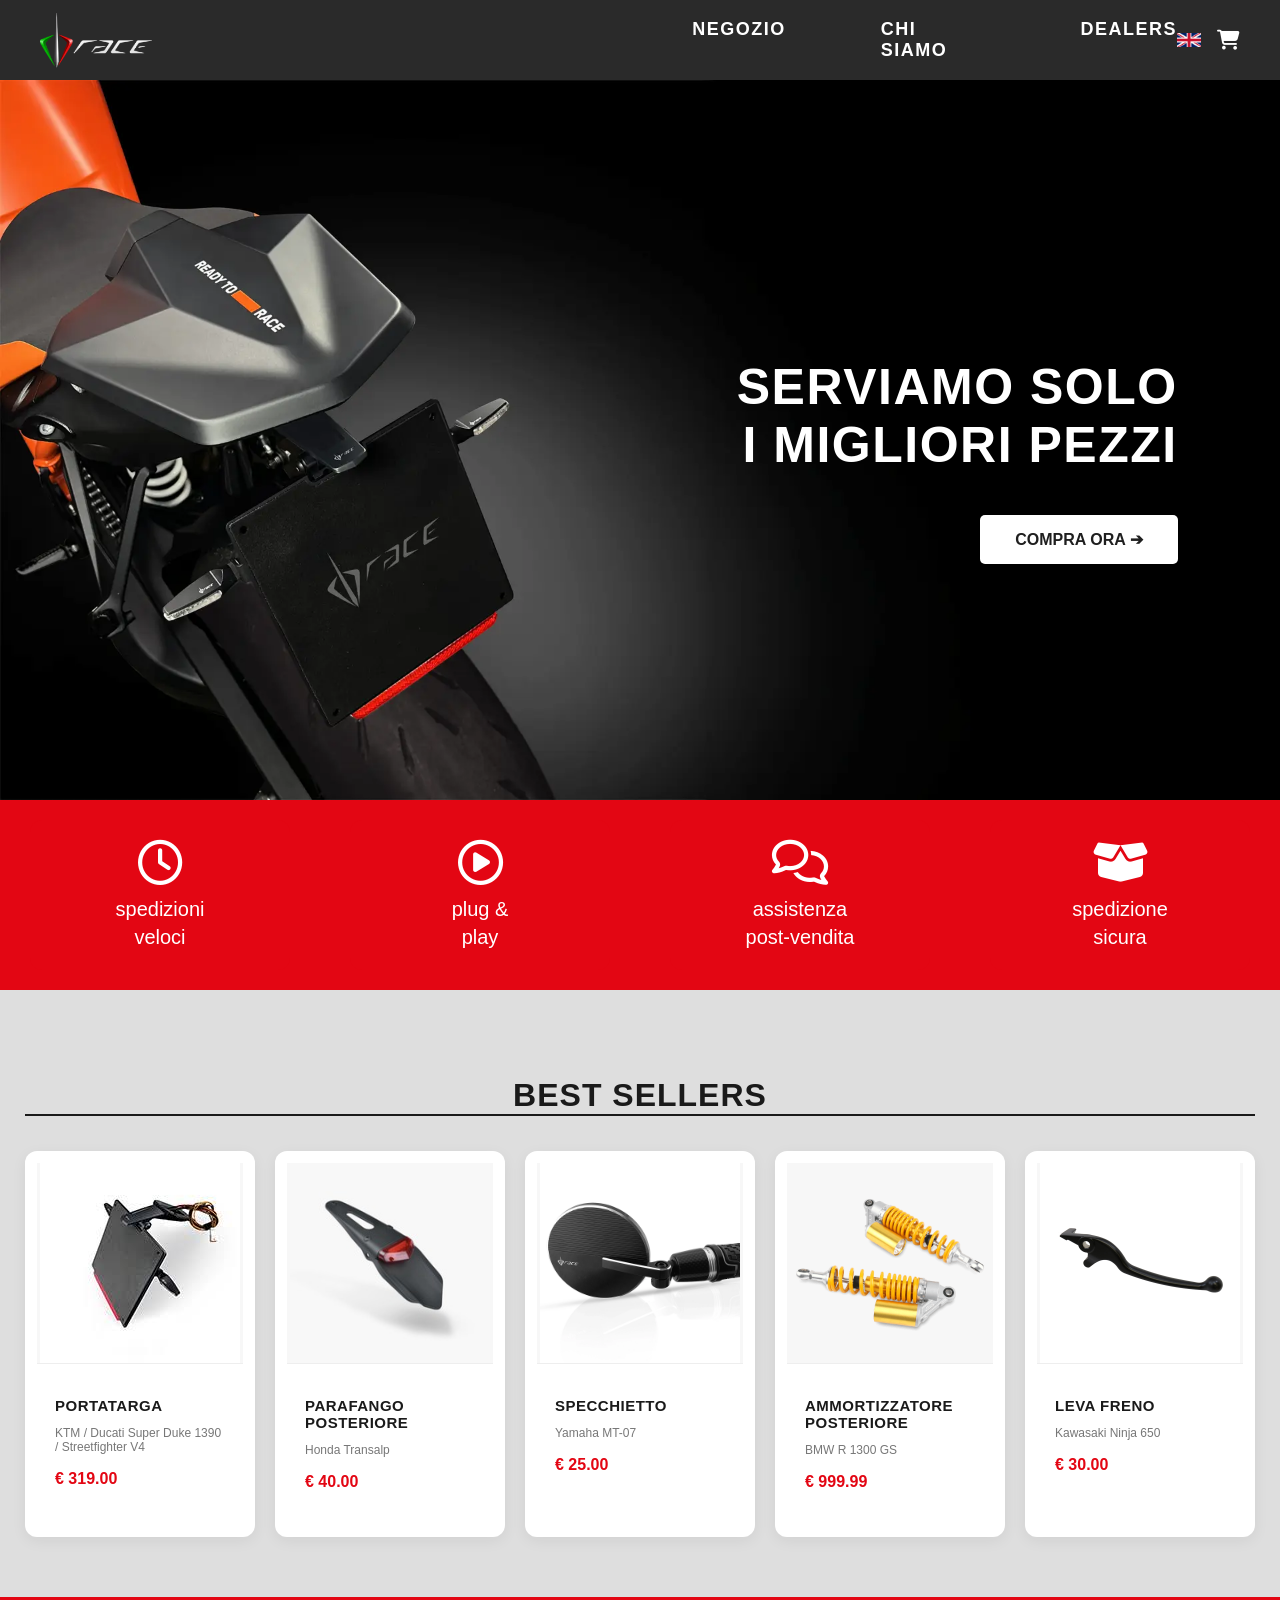
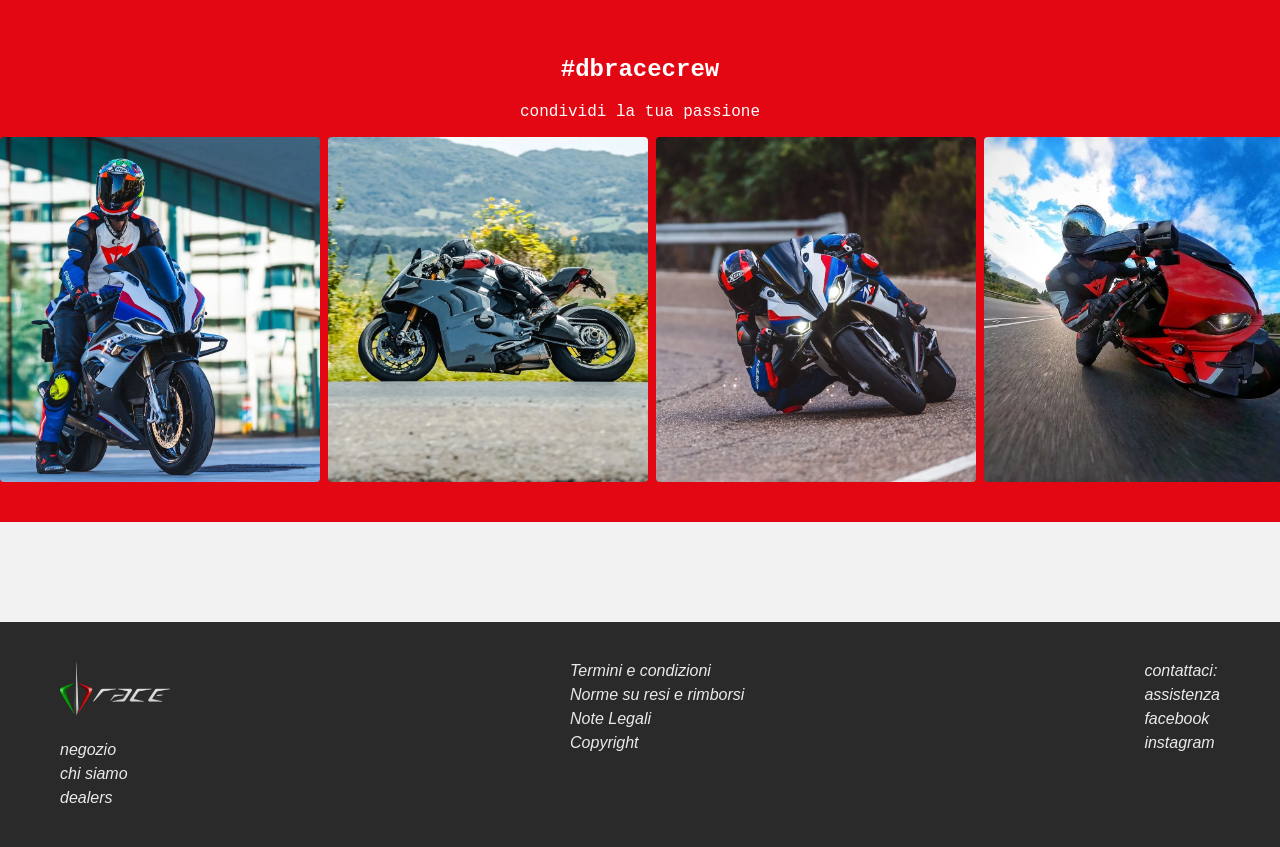
<file: index.html>
<!DOCTYPE html>
<html lang="it">

<head>
    <meta charset="UTF-8">
    <meta name="viewport" content="width=device-width, initial-scale=1.0">
    <title>DB Race Store</title>
    <link rel="stylesheet" href="style.css">
    <link rel="stylesheet" href="https://cdnjs.cloudflare.com/ajax/libs/font-awesome/6.5.1/css/all.min.css">
    <script src="./fetchTranslation.js" type="text/javascript" defer></script>
</head>
<style>
    /* --- BEST SELLERS (COMPLETAMENTE OTTIMIZZATI) --- */
    .best-sellers {
        background-color: #DEDEDE;
        padding: 60px 25px;
    }

    .container {
        max-width: 1600px;
        margin: 0 auto;
    }

    .best-sellers h2 {
        font-size: 32px;
        margin-bottom: 35px;
        color: #1A1A1A;
        font-weight: 800;
        text-transform: uppercase;
        letter-spacing: 1px;
        text-align: center;
        border-bottom: solid 2px;
    }

    .products-grid {
        display: grid;
        grid-template-columns: repeat(5, 1fr);
        gap: 20px;
    }

    @media (max-width: 1024px) {
        .products-grid {
            grid-template-columns: repeat(3, 1fr);
        }
    }

    @media (max-width: 768px) {
        .products-grid {
            grid-template-columns: repeat(2, 1fr);
        }

        .hero-overlay {
            background: rgba(0, 0, 0, 0.7);
            justify-content: center;
            padding: 0;
        }

        .hero-content {
            text-align: center;
        }
    }

    /* CARD */
    .product-card {
        background-color: #FFFFFF;
        border-radius: 12px;
        padding: 12px;
        display: flex;
        flex-direction: column;
        overflow: hidden;
        box-shadow: 0 4px 15px rgba(0, 0, 0, 0.06);
        transition: transform 0.3s cubic-bezier(0.25, 0.46, 0.45, 0.94),
            box-shadow 0.3s ease;
    }

    /* hover */
    .product-card:hover {
        transform: translateY(-6px);
        box-shadow: 0 12px 24px rgba(0, 0, 0, 0.12);
    }

    /* 🔥🔥🔥🔥🔥🔥🔥🔥🔥🔥🔥🔥🔥🔥🔥🔥🔥🔥🔥🔥🔥🔥🔥🔥🔥🔥🔥🔥🔥🔥🔥🔥🔥🔥🔥🔥🔥🔥🔥 AGGIUNTA IMPORTANTE: LINK CARD CLICCABILE */
    .product-card a {
        display: block;
        text-decoration: none;
        color: inherit;
    }

    /* IMMAGINE */
    .product-img {
        height: 200px;
        background-color: #F7F7F7;
        display: flex;
        align-items: center;
        justify-content: center;
        border-bottom: 1px solid #EEEEEE;
        overflow: hidden;
    }

    .product-img img {
        max-width: 100%;
        max-height: 100%;
        object-fit: contain;
    }

    /* INFO */
    .product-info {
        padding: 18px;
    }

    .color-dots {
        display: flex;
        gap: 6px;
        margin-bottom: 12px;
    }

    .dot {
        width: 11px;
        height: 11px;
        border-radius: 50%;
        display: inline-block;
        cursor: pointer;
        border: 1px solid rgba(0, 0, 0, 0.1);
        transition: transform 0.2s ease;
    }

    .dot:hover {
        transform: scale(1.2);
    }

    .dot.red {
        background-color: #E30613;
    }

    .dot.grey {
        background-color: #888888;
    }

    .dot.lightgrey {
        background-color: #DDDDDD;
    }

    .dot.blue {
        background-color: #5AC8FA;
    }

    .product-info h3 {
        font-size: 15px;
        text-transform: uppercase;
        font-weight: 700;
        color: #1A1A1A;
        margin-bottom: 4px;
        letter-spacing: 0.5px;
    }

    .product-info .subtitle {
        font-size: 12px;
        color: #777777;
        margin-bottom: 14px;
        font-weight: 500;
    }

    .product-info .price {
        font-size: 16px;
        font-weight: 800;
        color: #E30613;
    }

    /* COMMUNITY */
    .community {
        background: #E30613;
        text-align: center;
        padding: 40px 0;
        overflow: hidden;
    }

    .community h2 {
        font-family: 'Courier New', Courier, monospace;
    }

    .community p {
        font-family: 'Courier New', Courier, monospace;
        color: #fff;
    }

    .carousel {
        width: 100%;
        overflow: hidden;
    }

    .carousel-track {
        display: flex;
        gap: 8px;
        width: max-content;
        animation: scroll 30s linear infinite;
    }

    .carousel-track img {
        width: 320px;
        height: 345px;
        object-fit: cover;
        border-radius: 4px;
        flex-shrink: 0;
    }

    @keyframes scroll {
        from {
            transform: translateX(0);
        }

        to {
            transform: translateX(-25%);
        }
    }
</style>

<body>

    <!-- HEADER -->
    <header>
        <a href="index.html"><img src="immagini/dbracelogo.png" alt="DB Race"></a>
        <!-- NAV -->
        <nav>
            <a href="shop.html" id="navShop">SHOP</a>
            <a href="whoweare.html" id="navWhoWeAre">CHI SIAMO</a>
            <a href="dealersPage.html" id="navDealers">DEALERS</a>
        </nav>

        <div class="header-icons">
            <img id="languageFlag" src="immagini/bandiera-inglese.png" alt="EN">
            <a href="cart.html" class="cart-link">
                <i class="fa-solid fa-cart-shopping"></i>
                <span class="cart-count" id="cart-count">0</span>
            </a>
        </div>
    </header>

    <!-- HERO -->
    <section class="hero">
        <div class="hero-overlay">
            <h1 id="heroTitle">
                SERVIAMO SOLO<br>
                I MIGLIORI PEZZI
            </h1>

            <a href="shop.html" class="hero-btn" id="shopNow"></a>
        </div>
    </section>

    <script>
        const CART_KEY = 'dbrace-cart';

        function updateCartBadge() {
            const cart = JSON.parse(localStorage.getItem(CART_KEY) || '[]');
            const count = cart.reduce((sum, item) => sum + (item.quantita || 1), 0);
            const badge = document.getElementById('cart-count');
            if (badge) {
                badge.textContent = count;
                badge.style.display = count > 0 ? 'flex' : 'none';
            }
        }

        function syncCartBadge() {
            updateCartBadge();
        }

        window.addEventListener('DOMContentLoaded', syncCartBadge);
        window.addEventListener('pageshow', syncCartBadge);
        window.addEventListener('storage', (event) => {
            if (event.key === CART_KEY) {
                syncCartBadge();
            }
        });
    </script>

    <!-- FEATURES -->
    <section class="features">

        <div class="feature">
            <div class="feature-inner">

                <div class="feature-front">
                    <i class="fa-regular fa-clock"></i>
                    <p id="featureFastShippingTitle">spedizioni<br>veloci</p>
                </div>

                <div class="feature-back">
                    <p id="featureFastShippingDesc">
                        Effettuiamo spedizioni in tutto il mondo con i migliori corrieri.
                        Tutta la merce in stock viene spedita entro le 36 ore dall'ordine.
                    </p>
                </div>

            </div>
        </div>

        <div class="feature">
            <div class="feature-inner">

                <div class="feature-front">
                    <i class="fa-regular fa-circle-play"></i>
                    <p id="featurePlugPlayTitle">plug &<br>play</p>
                </div>

                <div class="feature-back">
                    <p id="featurePlugPlayDesc">
                        Tutti i nostri prodotti sono perfettamente intercambiabili con gli originali.</p>
                </div>

            </div>
        </div>

        <div class="feature">
            <div class="feature-inner">

                <div class="feature-front">
                    <i class="fa-regular fa-comments"></i>
                    <p id="featureSupportTitle">assistenza<br>post-vendita</p>
                </div>

                <div class="feature-back">
                    <p id="featureSupportDesc">
                        Tutta l'assistenza post vendita viene gestita direttamente dalla sede DB Race in Italia.</p>
                </div>
            </div>
        </div>

        <div class="feature">
            <div class="feature-inner">

                <div class="feature-front">
                    <i class="fa-solid fa-box-open"></i>
                    <p id="featureSafeShippingTitle">spedizione<br>sicura</p>
                </div>

                <div class="feature-back">
                    <p id="featureSafeShippingDesc">
                        Tutte le nostre spedizioni, nazionale ed internazionale, sono affidate a corrieri con
                        sistema di tracciamento ed assicurazione sulla merce.</p>
                </div>

            </div>
        </div>

    </section>

    <section class="best-sellers">
        <div class="container">
            <h2 id="bestSellersTitle">BEST SELLERS</h2>
            <div class="products-grid" id="best-sellers-container"></div>
        </div>
    </section>

    <!-- INSTAGRAM -->
    <section class="community">

        <h2>#dbracecrew</h2>
        <p id="communitySubtitle">
            condividi la tua passione
        </p>

        <div class="carousel">
            <div class="carousel-track">

                <img src="immagini/fotodb1.webp" alt="">
                <img src="immagini/fotodb2.webp" alt="">
                <img src="immagini/fotodb3.webp" alt="">
                <img src="immagini/fotodb4.webp" alt="">
                <img src="immagini/fotodb5.webp" alt="">
                <img src="immagini/fotodb6.webp" alt="">
                <img src="immagini/fotodb7.webp" alt="">

                <!-- Duplico le immagini per creare il loop infinito -->
                <img src="immagini/fotodb1.webp" alt="">
                <img src="immagini/fotodb2.webp" alt="">
                <img src="immagini/fotodb3.webp" alt="">
                <img src="immagini/fotodb4.webp" alt="">
                <img src="immagini/fotodb5.webp" alt="">
                <img src="immagini/fotodb6.webp" alt="">
                <img src="immagini/fotodb7.webp" alt="">

            </div>
        </div>

    </section>

    <!-- SPACER -->
    <section class="white-space"></section>

    <!-- FOOTER -->
    <footer>
        <div class="footer-col">
            <a href="index.html"><img src="immagini/dbracelogo.png" alt="DB Race Logo"></a>
            <a href="shop.html" id="footerShop">shop</a>
            <a href="whoweare.html" id="footerWhoWeAre">chi siamo</a>
            <a href="dealersPage.html" id="footerDealers">dealers</a>
        </div>

        <div class="footer-col">
            <a href="#" id="footerTerms">Termini e condizioni</a>
            <a href="#" id="footerRefunds">Norme su resi e rimborsi</a>
            <a href="#" id="footerLegal">Note Legali</a>
            <a href="#" id="footerCopyright"> Copyright</a>
        </div>

        <div class="footer-col">
            <span class="footer-title" id="footerContactTitle">
                contattaci:
            </span>
            <a href="#" id="footerSupport">assistenza</a>
            <a href="#" id="footerFacebook">facebook</a>
            <a href="#" id="footerInstagram">instagram</a>
        </div>
    </footer>

</body>
<script>
    // ==========================
    // BEST SELLERS MULTILINGUA
    // ==========================

    window.addEventListener('DOMContentLoaded', async () => {

        const container = document.getElementById('best-sellers-container');

        let currentLang = localStorage.getItem("language") || "it";

        // mapping file lingua
        const fileMap = {
            it: "bestseller-it.json",
            en: "bestseller-en.json"
        };

        const file = fileMap[currentLang] || fileMap.it;

        try {

            const res = await fetch(file);

            if (!res.ok) {
                throw new Error("Impossibile caricare best sellers");
            }

            const data = await res.json();

            container.innerHTML = '';

            data.slice(0, 5).forEach(p => {

                const card = document.createElement('div');
                card.className = 'product-card';

                card.innerHTML = `
                <a href="prodotto.html?id=${p.numero}&source=bestseller">

                    <div class="product-img">
                        <img src="${p.immagine}" 
                             alt="${p.nome}"
                             onerror="this.src='https://via.placeholder.com/200x180?text=No+Img'">
                    </div>

                    <div class="product-info">
                        <h3>${p.nome}</h3>
                        <p class="subtitle">${p.marca} ${p.modello}</p>
                        <p class="price">€ ${Number(p.prezzo).toFixed(2)}</p>
                    </div>

                </a>
            `;

                container.appendChild(card);
            });

        } catch (err) {
            console.error("Errore caricamento best sellers:", err);
        }
    });
</script>

</html>
</file>
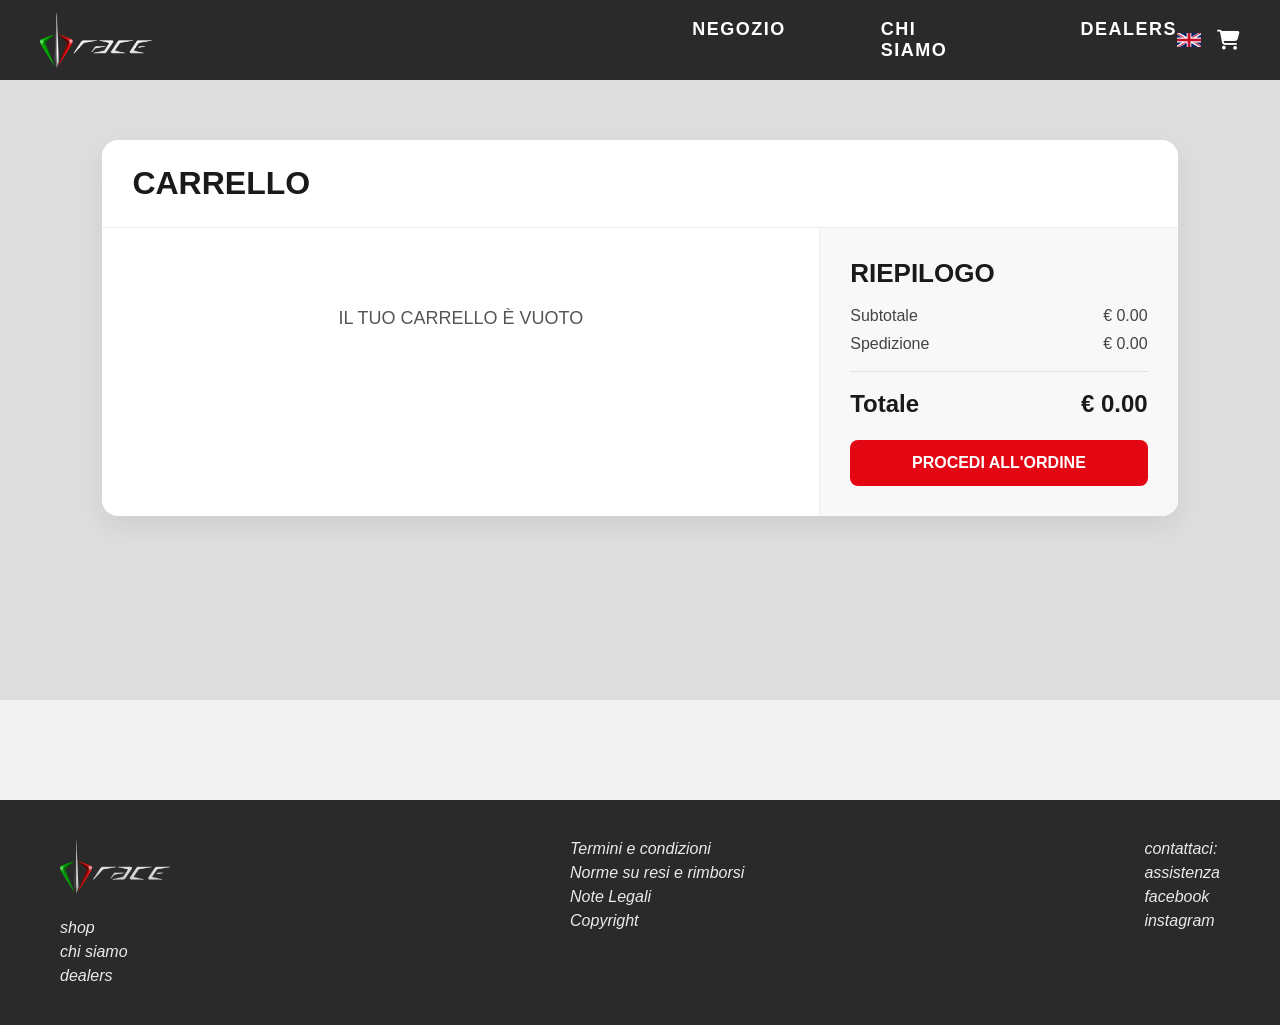
<file: cart.html>
<!DOCTYPE html>
<html lang="it">

<head>
    <meta charset="UTF-8">
    <meta name="viewport" content="width=device-width, initial-scale=1.0">
    <title>Carrello - DB Race</title>
    <link rel="stylesheet" href="style.css">
    <link rel="stylesheet" href="https://cdnjs.cloudflare.com/ajax/libs/font-awesome/6.5.1/css/all.min.css">
    <script src="./fetchTranslation.js" type="text/javascript" defer></script>
    <style>
        .cart-page {
            background: #DEDEDE;
            padding: 60px 8%;
            min-height: 500px;
            font-family: 'Barlow Condensed', sans-serif;
        }

        .cart-container {
            max-width: 1200px;
            margin: 0 auto;
            background: #FFFFFF;
            border-radius: 16px;
            overflow: hidden;
            box-shadow: 0 10px 30px rgba(0, 0, 0, 0.08);
        }

        .cart-header-row {
            display: flex;
            justify-content: space-between;
            align-items: center;
            padding: 25px 30px;
            border-bottom: 1px solid #EDEDED;
        }

        .cart-header-row h1 {
            margin: 0;
            color: #1A1A1A;
            font-size: 32px;
            text-transform: uppercase;
        }

        .cart-layout {
            display: grid;
            grid-template-columns: 2fr 1fr;
            gap: 0;
        }

        .cart-items {
            padding: 20px;
        }

        .cart-item {
            display: grid;
            grid-template-columns: 120px 1fr auto;
            gap: 18px;
            align-items: center;
            padding: 18px 0;
            border-bottom: 1px solid #F0F0F0;
        }

        .cart-item img {
            width: 100%;
            max-height: 110px;
            object-fit: contain;
            background: #F7F7F7;
            border-radius: 10px;
            padding: 8px;
        }

        .cart-item-info h3 {
            margin: 0 0 6px;
            font-size: 20px;
            color: #1A1A1A;
            text-transform: uppercase;
        }

        .cart-item-info p {
            margin: 0;
            color: #555555;
            font-size: 14px;
        }

        .cart-item-controls {
            display: flex;
            align-items: center;
            gap: 10px;
        }

        .cart-item-controls span {
            color: #1A1A1A;
            font-size: 16px;
            font-weight: 700;
            min-width: 18px;
            text-align: center;
        }

        .qty-btn,
        .remove-btn {
            border: none;
            background: #F3F3F3;
            color: #1A1A1A;
            width: 36px;
            height: 36px;
            border-radius: 50%;
            cursor: pointer;
            font-size: 14px;
            transition: background 0.2s ease;
        }

        .qty-btn:hover,
        .remove-btn:hover {
            background: #E30613;
            color: #FFFFFF;
        }

        .cart-item-price {
            font-size: 18px;
            font-weight: 800;
            color: #E30613;
            min-width: 90px;
            text-align: right;
        }

        .cart-summary {
            background: #F8F8F8;
            padding: 30px;
            border-left: 1px solid #EDEDED;
        }

        .summary-box h2 {
            margin: 0 0 18px;
            font-size: 26px;
            text-transform: uppercase;
            color: #1A1A1A;
        }

        .summary-row {
            display: flex;
            justify-content: space-between;
            margin-bottom: 10px;
            color: #444444;
            font-size: 16px;
        }

        .summary-total {
            display: flex;
            justify-content: space-between;
            margin-top: 18px;
            padding-top: 18px;
            border-top: 1px solid #E0E0E0;
            font-size: 24px;
            font-weight: 800;
            color: #1A1A1A;
        }

        .checkout-btn {
            width: 100%;
            margin-top: 22px;
            background: #E30613;
            color: #FFFFFF;
            border: none;
            padding: 14px;
            border-radius: 8px;
            font-size: 16px;
            font-weight: 700;
            text-transform: uppercase;
            cursor: pointer;
        }

        .empty-cart {
            text-align: center;
            padding: 60px 20px;
            color: #555555;
            font-size: 18px;
            text-transform: uppercase;
        }

        @media (max-width: 900px) {
            .cart-layout {
                grid-template-columns: 1fr;
            }

            .cart-summary {
                border-left: none;
                border-top: 1px solid #EDEDED;
            }
        }

        @media (max-width: 600px) {
            .cart-item {
                grid-template-columns: 90px 1fr;
            }

            .cart-item-price {
                grid-column: 2;
                text-align: left;
            }
        }
    </style>
</head>

<body>
    <header>
        <a href="index.html"><img src="immagini/dbracelogo.png" alt="DB Race"></a>
        <nav>
            <a id="navShop" href="shop.html">SHOP</a>
            <a id="navWhoWeAre" href="whoweare.html">CHI SIAMO</a>
            <a id="navDealers" href="dealersPage.html">DEALERS</a>
        </nav>
        <div class="header-icons">
            <img id="languageFlag" src="immagini/bandiera-inglese.png" alt="EN">
            <a href="cart.html" class="cart-link">
                <i class="fa-solid fa-cart-shopping"></i>
                <span class="cart-count" id="cart-count">0</span>
            </a>
        </div>
    </header>

    <section class="cart-page">
        <div class="cart-container">
            <div class="cart-header-row">
                <h1 id="cartTitle">Carrello</h1>
            </div>
            <div class="cart-layout">
                <div class="cart-items" id="cart-items"></div>
                <div class="cart-summary">
                    <div class="summary-box">
                        <h2 id="summaryTitle">Riepilogo</h2>
                        <div class="summary-row">
                            <span id="subtotalLabel">Subtotale</span>
                            <span id="subtotal">€ 0.00</span>
                        </div>
                        <div class="summary-row">
                            <span id="shippingLabel">Spedizione</span>
                            <span>€ 0.00</span>
                        </div>
                        <div class="summary-total">
                            <span id="totalLabel">Totale</span>
                            <span id="total">€ 0.00</span>
                        </div>
                        <button class="checkout-btn" id="checkout-btn">Procedi all'ordine</button>
                    </div>
                </div>
            </div>
        </div>
    </section>

    <section class="white-space"></section>

    <footer>
        <div class="footer-col">
            <a href="index.html"><img src="immagini/dbracelogo.png" alt="DB Race Logo"></a>
            <a href="shop.html">shop</a>
            <a href="whoweare.html">chi siamo</a>
            <a href="dealersPage.html">dealers</a>

        </div>
        <div class="footer-col">
            <a id="footerTerms" href="#">Termini e condizioni</a>
            <a id="footerReturns" href="#">Norme su resi e rimborsi</a>
            <a id="footerLegal" href="#">Note Legali</a>
            <a id="footerCopyright" href="#">Copyright</a>
        </div>
        <div class="footer-col">
            <span class="footer-title" id="footerContactTitle">
                contattaci:
            </span>
            <a href="#" id="footerSupport">assistenza</a>
            <a href="#" id="footerFacebook">facebook</a>
            <a href="#" id="footerInstagram">instagram</a>
        </div>
    </footer>

</body>

<script>
    const CART_KEY = 'dbrace-cart';

    function updateCartBadge() {
        const cart = JSON.parse(localStorage.getItem(CART_KEY) || '[]');
        const count = cart.reduce((sum, item) => sum + (item.quantita || 1), 0);
        const badge = document.getElementById('cart-count');
        if (badge) {
            badge.textContent = count;
            badge.style.display = count > 0 ? 'flex' : 'none';
        }
    }

    window.addEventListener('pageshow', updateCartBadge);
    window.addEventListener('storage', (event) => {
        if (event.key === CART_KEY) {
            updateCartBadge();
        }
    });

    function getCart() {
        return JSON.parse(localStorage.getItem(CART_KEY) || '[]');
    }

    function saveCart(cart) {
        localStorage.setItem(CART_KEY, JSON.stringify(cart));
        updateCartBadge();
        renderCart();
    }

    function formatEuro(value) {
        return `€ ${value.toFixed(2)}`;
    }

    async function renderCart() {

        const cart = getCart();
        const container = document.getElementById('cart-items');
        const subtotalEl = document.getElementById('subtotal');
        const totalEl = document.getElementById('total');

        const lang = localStorage.getItem("language") || "it";

        if (!cart.length) {
            container.innerHTML = `
            <div class="empty-cart">
                ${lang === "it" ? "Il tuo carrello è vuoto" : "Your cart is empty"}
            </div>
        `;
            subtotalEl.textContent = formatEuro(0);
            totalEl.textContent = formatEuro(0);
            return;
        }

        // 🔥 carico database prodotti in base lingua
        const res = await fetch(`prodotti-${lang}.json`);
        const prodotti = await res.json();

        let subtotal = 0;
        container.innerHTML = '';

        cart.forEach(item => {

            const prodotto = prodotti.find(p => p.numero === item.numero);
            if (!prodotto) return;

            const itemTotal = prodotto.prezzo * item.quantita;
            subtotal += itemTotal;

            const row = document.createElement('div');
            row.className = 'cart-item';

            row.innerHTML = `
            <img src="${prodotto.immagine}" alt="${prodotto.nome}">
            
            <div class="cart-item-info">
                <h3>${prodotto.nome}</h3>
                <p>${prodotto.marca} ${prodotto.modello} ${prodotto.versione !== '-' ? prodotto.versione : ''}</p>
            </div>

            <div class="cart-item-controls">
                <button class="qty-btn" data-action="decrease" data-id="${prodotto.numero}">−</button>
                <span>${item.quantita}</span>
                <button class="qty-btn" data-action="increase" data-id="${prodotto.numero}">+</button>
                <button class="remove-btn" data-action="remove" data-id="${prodotto.numero}">
                    <i class="fa-solid fa-trash"></i>
                </button>
            </div>

            <div class="cart-item-price">
                ${formatEuro(itemTotal)}
            </div>
        `;

            container.appendChild(row);
        });

        subtotalEl.textContent = formatEuro(subtotal);
        totalEl.textContent = formatEuro(subtotal);

        container.querySelectorAll('[data-action]').forEach(btn => {
            btn.addEventListener('click', () => {

                const id = Number(btn.dataset.id);
                const action = btn.dataset.action;

                const updated = getCart();
                const item = updated.find(p => p.numero === id);

                if (!item) return;

                if (action === 'increase') {
                    item.quantita++;
                }

                if (action === 'decrease') {
                    item.quantita--;
                    if (item.quantita <= 0) {
                        const index = updated.findIndex(p => p.numero === id);
                        updated.splice(index, 1);
                    }
                }

                if (action === 'remove') {
                    const index = updated.findIndex(p => p.numero === id);
                    if (index !== -1) updated.splice(index, 1);
                }

                saveCart(updated);
            });
        });
    }

    document.getElementById('checkout-btn').addEventListener('click', () => {
        localStorage.removeItem(CART_KEY);
        updateCartBadge();
        renderCart();
        const lang = localStorage.getItem("language") || "it";

        alert(
            lang === "it"
                ? "Ordine confermato!"
                : "Order confirmed!"
        );
    });

    window.addEventListener('DOMContentLoaded', () => {
        updateCartBadge();
        renderCart();
    });
</script>

</html>
</file>
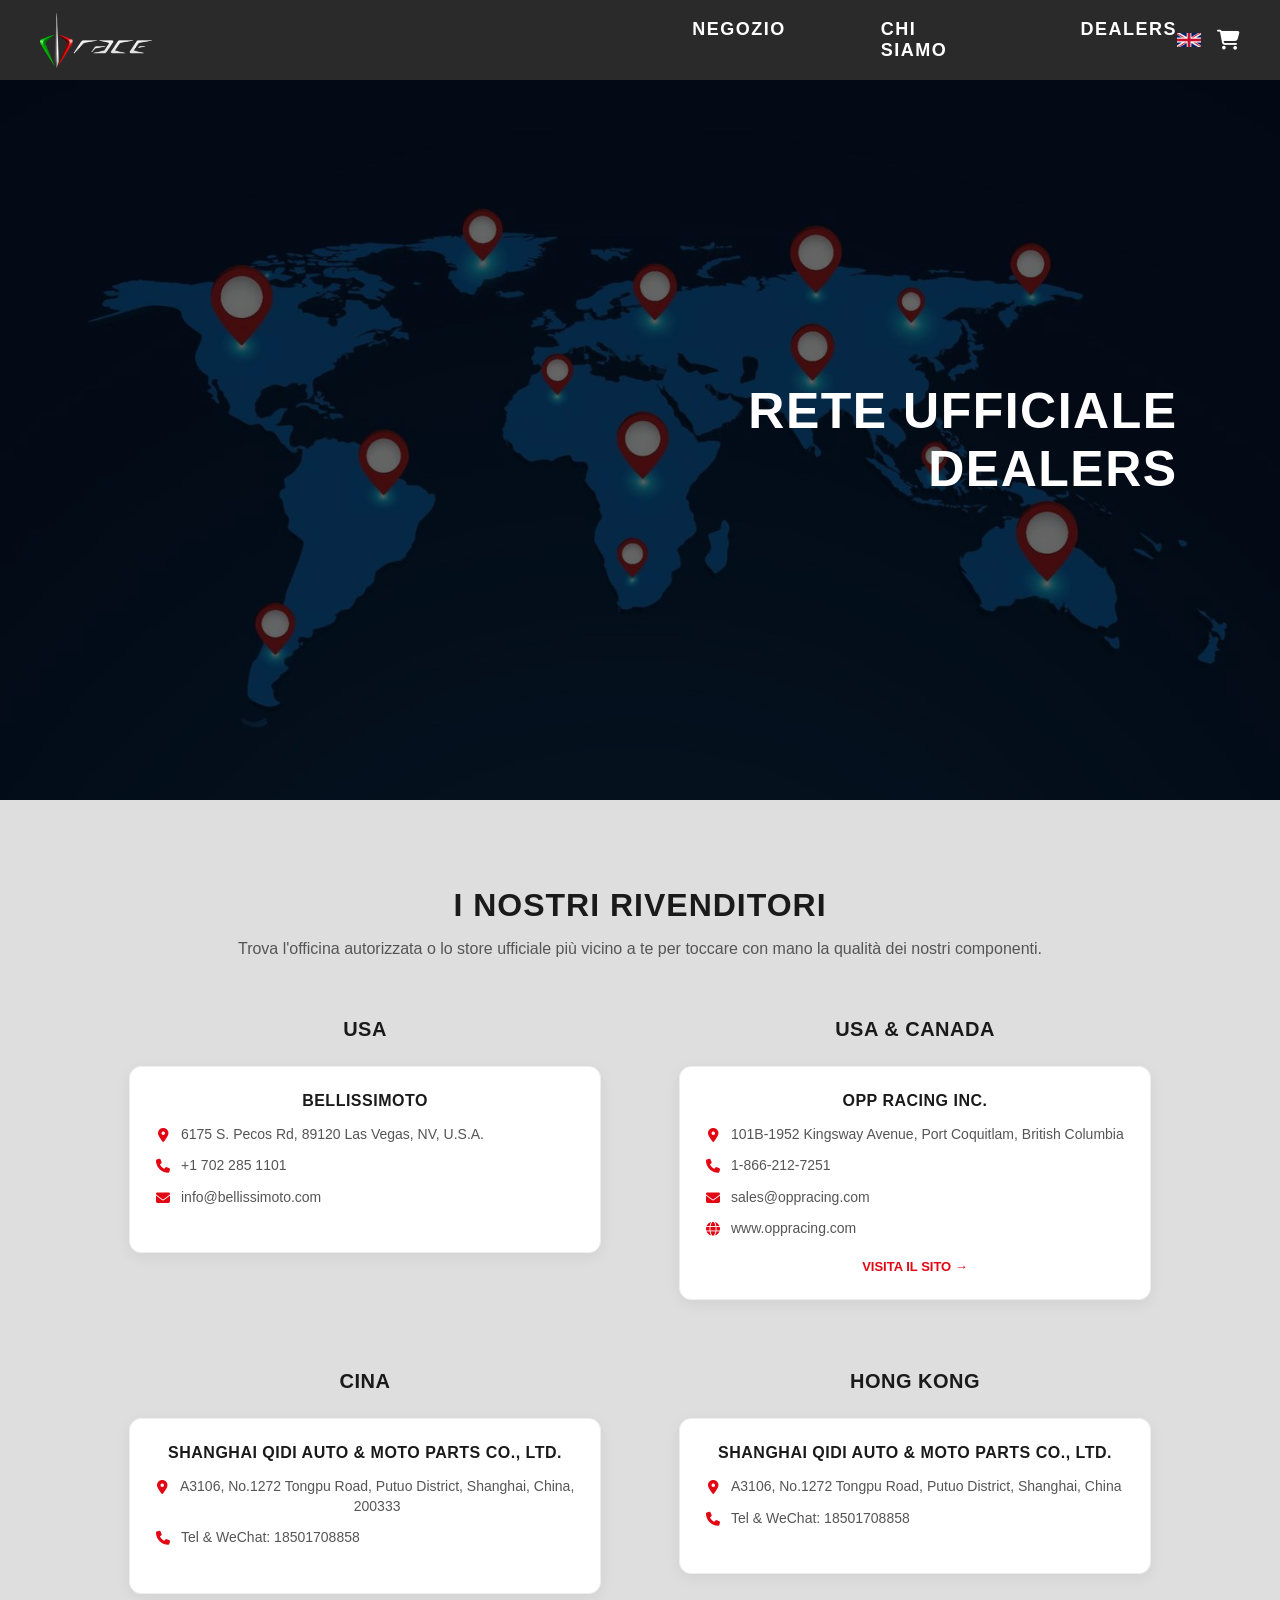
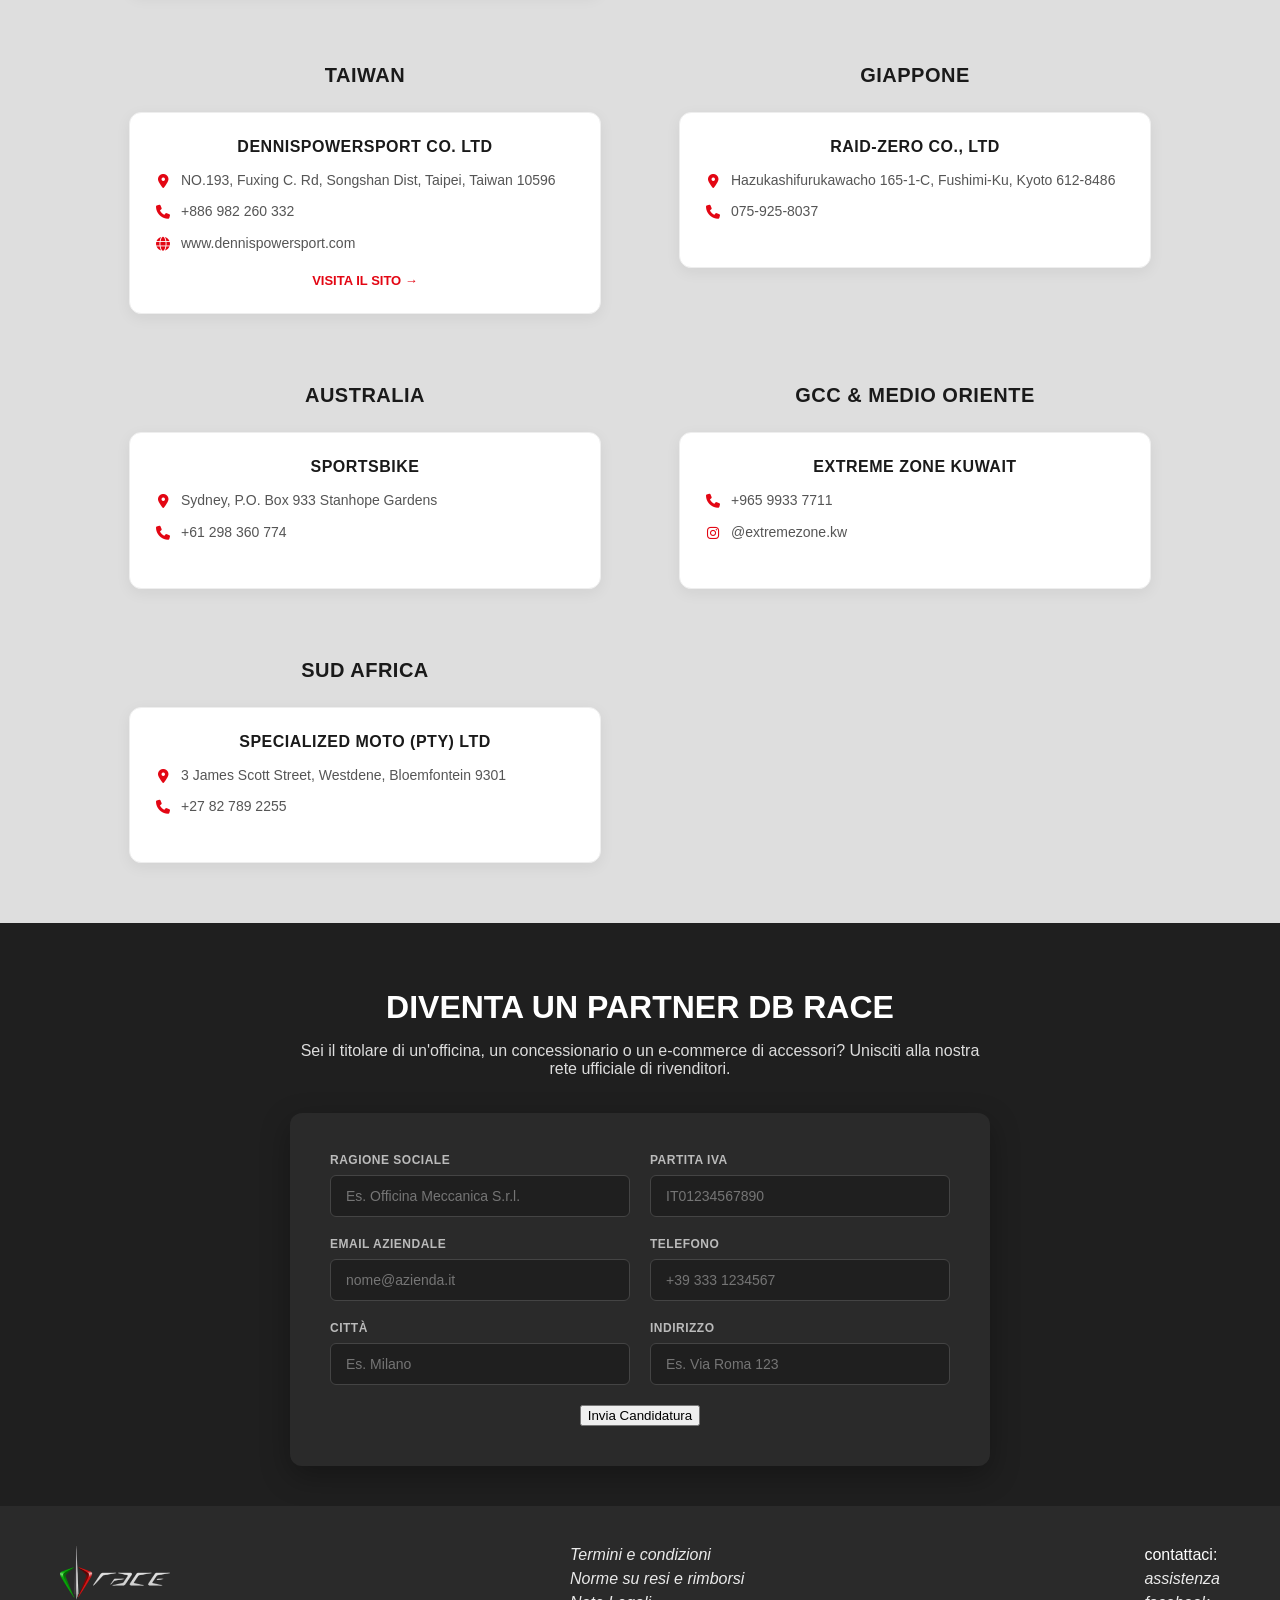
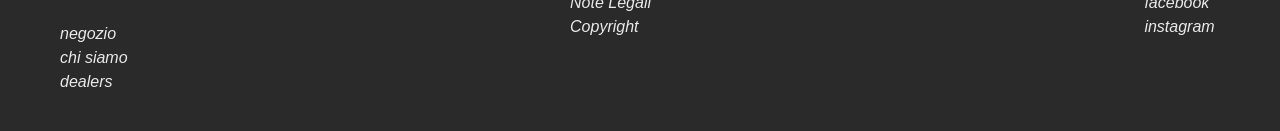
<file: dealersPage.html>
<!DOCTYPE html>
<html lang="it">

<head>
    <meta charset="UTF-8">
    <meta name="viewport" content="width=device-width, initial-scale=1.0">
    <title>DB Race - Dealers</title>
    <link rel="stylesheet" href="style.css">
    <link rel="stylesheet" href="https://cdnjs.cloudflare.com/ajax/libs/font-awesome/6.5.1/css/all.min.css">
    <script src="./fetchTranslation.js" type="text/javascript" defer></script>
</head>

<style>
    /* --- STILI SPECIFICI PAGINA DEALERS --- */

    /* --- HERO DEALERS --- */
    .hero-dealers {
        background-image: url("immagini/dealers.jpg");
        position: relative;
    }

    .hero-dealers::before {
        content: "";
        position: absolute;
        inset: 0;
        background: rgba(0, 0, 0, 0.6);

    }

    /* --- SEZIONE PRINCIPALE --- */
    .dealers-section {
        background-color: #DEDEDE;
        padding: 60px 8%;
    }

    /* contenitore centrato */
    .dealers-container {
        max-width: 1600px;
        margin: 0 auto;
        text-align: center;
    }

    /* titolo */
    .dealers-section h2 {
        font-size: 32px;
        margin-bottom: 10px;
        color: #1A1A1A;
        font-weight: 800;
        text-transform: uppercase;
        letter-spacing: 1px;
        font-family: 'Barlow Condensed', sans-serif;
    }

    /* subtitle */
    .dealers-subtitle {
        font-size: 16px;
        color: #555555;
        margin-bottom: 40px;
        font-family: 'Barlow Condensed', sans-serif;
        font-weight: 500;
    }

    /* --- WORLDWIDE LAYOUT (2 COLONNE CENTRATE) --- */
    .dealers-worldwide {
        display: grid;
        grid-template-columns: repeat(2, minmax(420px, 500px));
        justify-content: center;
        gap: 50px;
        align-items: start;
    }

    /* --- MACRO REGION --- */
    .macro-region h3 {
        font-size: 20px;
        color: #1A1A1A;
        text-transform: uppercase;
        font-weight: 800;
        margin-bottom: 25px;
        letter-spacing: 0.5px;
        text-align: center;
        font-family: 'Barlow Condensed', sans-serif;
    }

    /* --- GRIGLIA DEALERS --- */
    .dealers-grid {
        display: grid;
        grid-template-columns: 1fr;
        justify-items: center;
        gap: 20px;
    }

    /* --- CARD DEALER --- */
    .dealer-card {
        background-color: #FFFFFF;
        border-radius: 12px;
        padding: 25px;
        width: 100%;
        max-width: 420px;

        display: flex;
        flex-direction: column;
        font-family: 'Barlow Condensed', sans-serif;
        box-shadow: 0 4px 15px rgba(0, 0, 0, 0.06);
        border: 1px solid #EEEEEE;

        transition: all 0.3s ease;
    }

    .dealer-card:hover {
        transform: translateY(-6px);
        box-shadow: 0 12px 24px rgba(0, 0, 0, 0.12);
    }

    /* header card */
    .dealer-header h4 {
        font-size: 16px;
        text-transform: uppercase;
        font-weight: 600;
        color: #1A1A1A;
        margin: 0 0 15px 0;
        letter-spacing: 0.5px;
        font-family: 'Barlow Condensed', sans-serif;
    }

    /* dettagli */
    .dealer-details {
        display: flex;
        flex-direction: column;
        gap: 12px;
        margin-bottom: 20px;
    }

    .dealer-detail-item {
        display: flex;
        align-items: flex-start;
        gap: 10px;
        font-size: 14px;
        color: #555555;
        line-height: 1.4;
    }

    .dealer-detail-item i {
        color: #E30613;
        font-size: 14px;
        margin-top: 3px;
        width: 16px;
        text-align: center;
    }

    /* link */
    .dealer-link {
        display: inline-block;
        color: #E30613;
        text-decoration: none;
        font-size: 13px;
        font-weight: 700;
        text-transform: uppercase;
        transition: color 0.2s ease;
    }

    .dealer-link:hover {
        color: #1A1A1A;
        text-decoration: underline;
    }

    /* --- RESPONSIVE --- */
    @media (max-width: 1100px) {
        .dealers-worldwide {
            grid-template-columns: 1fr;
            gap: 40px;
        }
    }

    /* --- SEZIONE B2B (DIVENTA UN DEALER) --- */
    .b2b-section {
        background: #1F1F1F;
        /* Sfondo scuro del body */
        padding: 40px 8%;
        text-align: center;
        font-family: 'Barlow Condensed', sans-serif;
    }

    .b2b-container {
        max-width: 700px;
        margin: 0 auto;
    }

    .b2b-section h2 {
        font-size: 32px;
        color: #FFFFFF;
        font-weight: 800;
        text-transform: uppercase;
        margin-bottom: 10px;
        font-family: 'Barlow Condensed', sans-serif;
    }

    .b2b-section p {
        color: #DDDDDD;
        font-size: 16px;
        margin-bottom: 35px;
    }

    /* Form Layout */
    .b2b-form {
        background: #2A2A2A;
        /* Uguale all'header per contrasto interno */
        padding: 40px;
        border-radius: 12px;
        box-shadow: 0 10px 30px rgba(0, 0, 0, 0.3);
        text-align: left;
    }

    .form-row {
        display: flex;
        gap: 20px;
        margin-bottom: 20px;
    }

    @media (max-width: 650px) {
        .form-row {
            flex-direction: column;
            gap: 20px;
        }

        .b2b-form {
            padding: 25px;
        }
    }

    .form-group {
        flex: 1;
        display: flex;
        flex-direction: column;
        gap: 8px;
    }

    .form-group label {
        font-size: 12px;
        text-transform: uppercase;
        font-weight: 600;
        color: #BBBBBB;
        letter-spacing: 0.5px;
        font-family: 'Barlow Condensed', sans-serif;
    }

    .form-group input,
    .form-group textarea {
        background: #1F1F1F;
        border: 1px solid #444444;
        border-radius: 6px;
        padding: 12px 15px;
        color: #FFFFFF;
        font-size: 14px;
        font-family: 'Barlow Condensed', sans-serif;
        transition: border-color 0.3s ease;
    }

    .form-group input:focus,
    .form-group textarea:focus {
        outline: none;
        border-color: #E30613;
        /* Focus rosso racing */
    }

    .form-btn-container {
        text-align: center;
        margin-top: 10px;
    }

    .b2b-submit-btn {
        display: inline-block;
        padding: 15px 40px;
        background: #E30613;
        color: #FFFFFF;
        font-family: 'Barlow Condensed', sans-serif;
        border: none;
        font-size: 14px;
        font-weight: 600;
        text-transform: uppercase;
        border-radius: 5px;
        cursor: pointer;
        transition: background 0.3s ease, transform 0.2s ease;
        letter-spacing: 0.5px;
    }

    .b2b-submit-btn:hover {
        background: #FFFFFF;
        color: #1F1F1F;
        transform: translateY(-2px);
    }
</style>

<!-- HEADER -->
<header>
    <a href="index.html">
        <img src="immagini/dbracelogo.png" alt="DB Race">
    </a>

    <nav>
        <a id="navShop" href="shop.html">SHOP</a>
        <a id="navWhoWeAre" href="whoweare.html">CHI SIAMO</a>
        <a id="navDealers" href="dealersPage.html">DEALERS</a>
    </nav>

    <div class="header-icons">
        <img id="languageFlag" src="immagini/bandiera-inglese.png" alt="EN">
        <a href="cart.html" class="cart-link">
            <i class="fa-solid fa-cart-shopping"></i>
            <span class="cart-count" id="cart-count">0</span>
        </a>
    </div>
</header>

<!-- HERO -->
<section class="hero hero-dealers">
    <div class="hero-overlay">
        <h1 id="dealersHeroTitle">
            RETE UFFICIALE<br>
            DEALERS
        </h1>
    </div>
</section>

<!-- SEZIONE RIVENDITORI -->
<section class="dealers-section">
    <div class="dealers-container">

        <h2 id="dealersTitle">I Nostri Rivenditori</h2>

        <p class="dealers-subtitle" id="dealersSubtitle">
            Trova l'officina autorizzata o lo store ufficiale più vicino a te per toccare
            con mano la qualità dei nostri componenti.
        </p>

        <div class="dealers-worldwide">

            <!-- USA -->
            <div class="macro-region">
                <h3 id="regionUSA">USA</h3>

                <div class="dealers-grid">
                    <div class="dealer-card">
                        <div class="dealer-header">
                            <h4>BELLISSIMOTO</h4>
                        </div>

                        <div class="dealer-details">
                            <div class="dealer-detail-item">
                                <i class="fa-solid fa-location-dot"></i>
                                <span>6175 S. Pecos Rd, 89120 Las Vegas, NV, U.S.A.</span>
                            </div>
                            <div class="dealer-detail-item">
                                <i class="fa-solid fa-phone"></i>
                                <span>+1 702 285 1101</span>
                            </div>
                            <div class="dealer-detail-item">
                                <i class="fa-solid fa-envelope"></i>
                                <span>info@bellissimoto.com</span>
                            </div>
                        </div>
                    </div>
                </div>
            </div>

            <!-- USA & CANADA -->
            <div class="macro-region">
                <h3 id="regionUSACanada">USA & Canada</h3>

                <div class="dealers-grid">
                    <div class="dealer-card">
                        <div class="dealer-header">
                            <h4>OPP Racing Inc.</h4>
                        </div>

                        <div class="dealer-details">
                            <div class="dealer-detail-item">
                                <i class="fa-solid fa-location-dot"></i>
                                <span>101B-1952 Kingsway Avenue, Port Coquitlam, British Columbia</span>
                            </div>
                            <div class="dealer-detail-item">
                                <i class="fa-solid fa-phone"></i>
                                <span>1-866-212-7251</span>
                            </div>
                            <div class="dealer-detail-item">
                                <i class="fa-solid fa-envelope"></i>
                                <span>sales@oppracing.com</span>
                            </div>
                            <div class="dealer-detail-item">
                                <i class="fa-solid fa-globe"></i>
                                <span>www.oppracing.com</span>
                            </div>
                        </div>

                        <a href="https://www.oppracing.com" class="dealer-link">Visita il Sito →</a>
                    </div>
                </div>
            </div>

            <!-- CINA -->
            <div class="macro-region">
                <h3 id="regionChina">Cina</h3>

                <div class="dealers-grid">
                    <div class="dealer-card">
                        <div class="dealer-header">
                            <h4>Shanghai Qidi Auto & Moto Parts Co., Ltd.</h4>
                        </div>

                        <div class="dealer-details">
                            <div class="dealer-detail-item">
                                <i class="fa-solid fa-location-dot"></i>
                                <span>A3106, No.1272 Tongpu Road, Putuo District, Shanghai, China, 200333</span>
                            </div>
                            <div class="dealer-detail-item">
                                <i class="fa-solid fa-phone"></i>
                                <span>Tel & WeChat: 18501708858</span>
                            </div>
                        </div>
                    </div>
                </div>
            </div>

            <!-- HONG KONG -->
            <div class="macro-region">
                <h3 id="regionHongKong">Hong Kong</h3>

                <div class="dealers-grid">
                    <div class="dealer-card">
                        <div class="dealer-header">
                            <h4>Shanghai Qidi Auto & Moto Parts Co., Ltd.</h4>
                        </div>

                        <div class="dealer-details">
                            <div class="dealer-detail-item">
                                <i class="fa-solid fa-location-dot"></i>
                                <span>A3106, No.1272 Tongpu Road, Putuo District, Shanghai, China</span>
                            </div>
                            <div class="dealer-detail-item">
                                <i class="fa-solid fa-phone"></i>
                                <span>Tel & WeChat: 18501708858</span>
                            </div>
                        </div>
                    </div>
                </div>
            </div>

            <!-- TAIWAN -->
            <div class="macro-region">
                <h3 id="regionTaiwan">Taiwan</h3>

                <div class="dealers-grid">
                    <div class="dealer-card">
                        <div class="dealer-header">
                            <h4>DENNISPOWERSPORT Co. Ltd</h4>
                        </div>

                        <div class="dealer-details">
                            <div class="dealer-detail-item">
                                <i class="fa-solid fa-location-dot"></i>
                                <span>NO.193, Fuxing C. Rd, Songshan Dist, Taipei, Taiwan 10596</span>
                            </div>
                            <div class="dealer-detail-item">
                                <i class="fa-solid fa-phone"></i>
                                <span>+886 982 260 332</span>
                            </div>
                            <div class="dealer-detail-item">
                                <i class="fa-solid fa-globe"></i>
                                <span>www.dennispowersport.com</span>
                            </div>
                        </div>

                        <a href="http://www.dennispowersport.com" class="dealer-link">Visita il Sito →</a>
                    </div>
                </div>
            </div>

            <!-- GIAPPONE -->
            <div class="macro-region">
                <h3 id="regionJapan">Giappone</h3>

                <div class="dealers-grid">
                    <div class="dealer-card">
                        <div class="dealer-header">
                            <h4>RAID-ZERO CO., LTD</h4>
                        </div>

                        <div class="dealer-details">
                            <div class="dealer-detail-item">
                                <i class="fa-solid fa-location-dot"></i>
                                <span>Hazukashifurukawacho 165-1-C, Fushimi-Ku, Kyoto 612-8486</span>
                            </div>
                            <div class="dealer-detail-item">
                                <i class="fa-solid fa-phone"></i>
                                <span>075-925-8037</span>
                            </div>
                        </div>
                    </div>
                </div>
            </div>

            <!-- AUSTRALIA -->
            <div class="macro-region">
                <h3 id="regionAustralia">Australia</h3>

                <div class="dealers-grid">
                    <div class="dealer-card">
                        <div class="dealer-header">
                            <h4>SPORTSBIKE</h4>
                        </div>

                        <div class="dealer-details">
                            <div class="dealer-detail-item">
                                <i class="fa-solid fa-location-dot"></i>
                                <span>Sydney, P.O. Box 933 Stanhope Gardens</span>
                            </div>
                            <div class="dealer-detail-item">
                                <i class="fa-solid fa-phone"></i>
                                <span>+61 298 360 774</span>
                            </div>
                        </div>
                    </div>
                </div>
            </div>

            <!-- GCC -->
            <div class="macro-region">
                <h3 id="regionGCC">GCC & Medio Oriente</h3>

                <div class="dealers-grid">
                    <div class="dealer-card">
                        <div class="dealer-header">
                            <h4>Extreme Zone Kuwait</h4>
                        </div>

                        <div class="dealer-details">
                            <div class="dealer-detail-item">
                                <i class="fa-solid fa-phone"></i>
                                <span>+965 9933 7711</span>
                            </div>
                            <div class="dealer-detail-item">
                                <i class="fa-brands fa-instagram"></i>
                                <span>@extremezone.kw</span>
                            </div>
                        </div>
                    </div>
                </div>
            </div>

            <!-- SUD AFRICA -->
            <div class="macro-region">
                <h3 id="regionSouthAfrica">Sud Africa</h3>

                <div class="dealers-grid">
                    <div class="dealer-card">
                        <div class="dealer-header">
                            <h4>Specialized Moto (PTY) Ltd</h4>
                        </div>

                        <div class="dealer-details">
                            <div class="dealer-detail-item">
                                <i class="fa-solid fa-location-dot"></i>
                                <span>3 James Scott Street, Westdene, Bloemfontein 9301</span>
                            </div>
                            <div class="dealer-detail-item">
                                <i class="fa-solid fa-phone"></i>
                                <span>+27 82 789 2255</span>
                            </div>
                        </div>
                    </div>
                </div>
            </div>

        </div>
    </div>
</section>

<!-- B2B -->
<section class="b2b-section">

    <div class="b2b-container">

        <h2 id="b2bTitle">Diventa un Partner DB Race</h2>

        <p id="b2bSubtitle">
            Sei il titolare di un'officina, un concessionario o un e-commerce di accessori?
            Unisciti alla nostra rete ufficiale di rivenditori.
        </p>

        <form class="b2b-form">

            <div class="form-row">
                <div class="form-group">
                    <label id="labelCompany">Ragione Sociale</label>
                    <input id="inputCompany" type="text" placeholder="Es. Officina Meccanica S.r.l.">
                </div>

                <div class="form-group">
                    <label id="labelVat">Partita IVA</label>
                    <input id="inputVat" type="text" placeholder="IT01234567890">
                </div>
            </div>

            <div class="form-row">
                <div class="form-group">
                    <label id="labelEmail">Email Aziendale</label>
                    <input id="inputEmail" type="email" placeholder="nome@azienda.it">
                </div>

                <div class="form-group">
                    <label id="labelPhone">Telefono</label>
                    <input id="inputPhone" type="tel" placeholder="+39 333 1234567">
                </div>
            </div>

            <div class="form-row">
                <div class="form-group">
                    <label id="labelCity">Città</label>
                    <input id="inputCity" type="text" placeholder="Es. Milano">
                </div>

                <div class="form-group">
                    <label id="labelAddress">Indirizzo</label>
                    <input id="inputAddress" type="text" placeholder="Es. Via Roma 123">
                </div>
            </div>

            <div class="form-btn-container">
                <button type="submit" id="b2bSubmitBtn">Invia Candidatura</button>
            </div>

        </form>

    </div>

</section>

<!-- FOOTER -->
<footer>

    <div class="footer-col">
        <a href="index.html"><img src="immagini/dbracelogo.png"></a>
        <a id="footerShop" href="shop.html">shop</a>
        <a id="footerWhoWeAre" href="whoweare.html">chi siamo</a>
        <a id="footerDealers" href="dealersPage.html">dealers</a>
    </div>

    <div class="footer-col">
        <a id="footerTerms" href="#">Termini e condizioni</a>
        <a id="footerReturns" href="#">Norme su resi e rimborsi</a>
        <a id="footerLegal" href="#">Note Legali</a>
        <a id="footerCopyright" href="#">Copyright</a>
    </div>

    <div class="footer-col">
        <span id="footerContactTitle">contattaci:</span>
        <a id="footerSupport" href="#">assistenza</a>
        <a id="footerFacebook" href="#">facebook</a>
        <a id="footerInstagram" href="#">instagram</a>
    </div>

</footer>

</body>
<script>
    const CART_KEY = 'dbrace-cart';

    function updateCartBadge() {
        const cart = JSON.parse(localStorage.getItem(CART_KEY) || '[]');
        const count = cart.reduce((sum, item) => sum + (item.quantita || 1), 0);
        const badge = document.getElementById('cart-count');
        if (badge) {
            badge.textContent = count;
            badge.style.display = count > 0 ? 'flex' : 'none';
        }
    }

    window.addEventListener('DOMContentLoaded', updateCartBadge);
    window.addEventListener('pageshow', updateCartBadge);
    window.addEventListener('storage', (event) => {
        if (event.key === CART_KEY) {
            updateCartBadge();
        }
    });
</script>

</html>
</file>
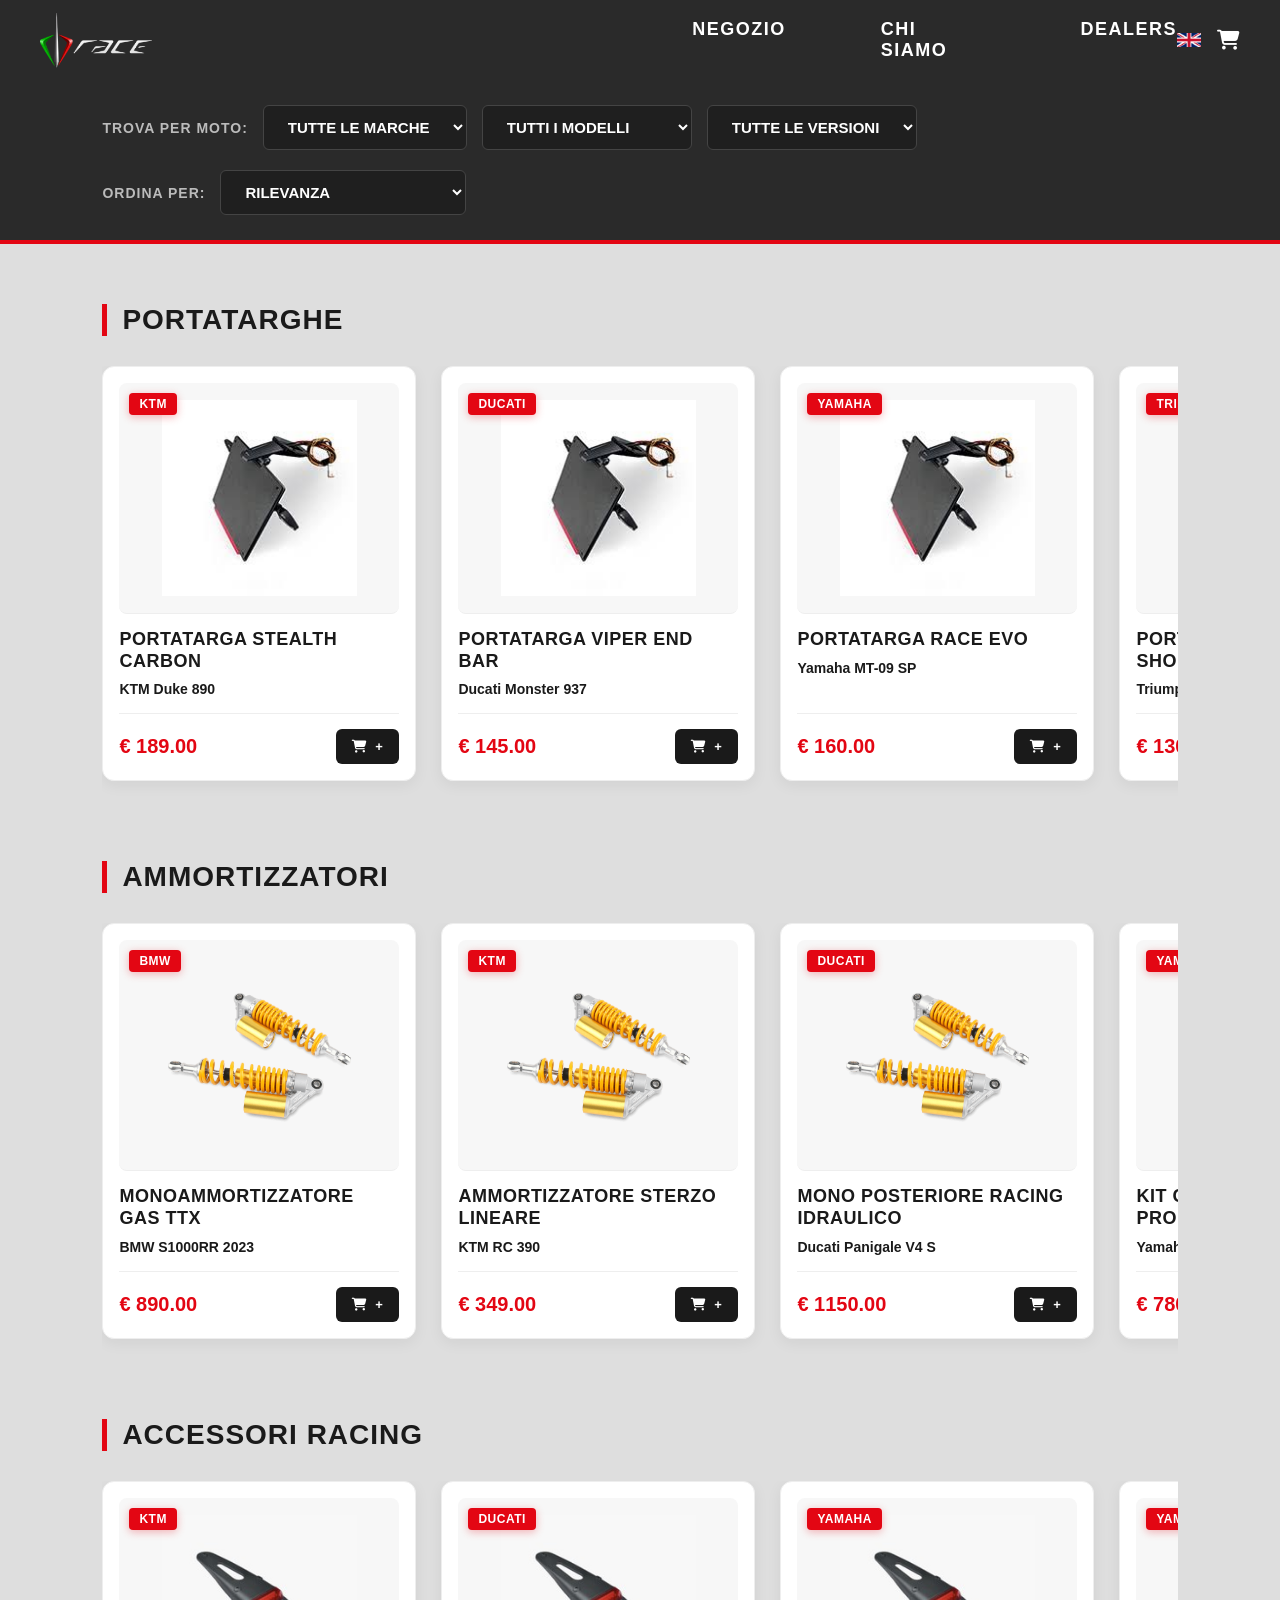
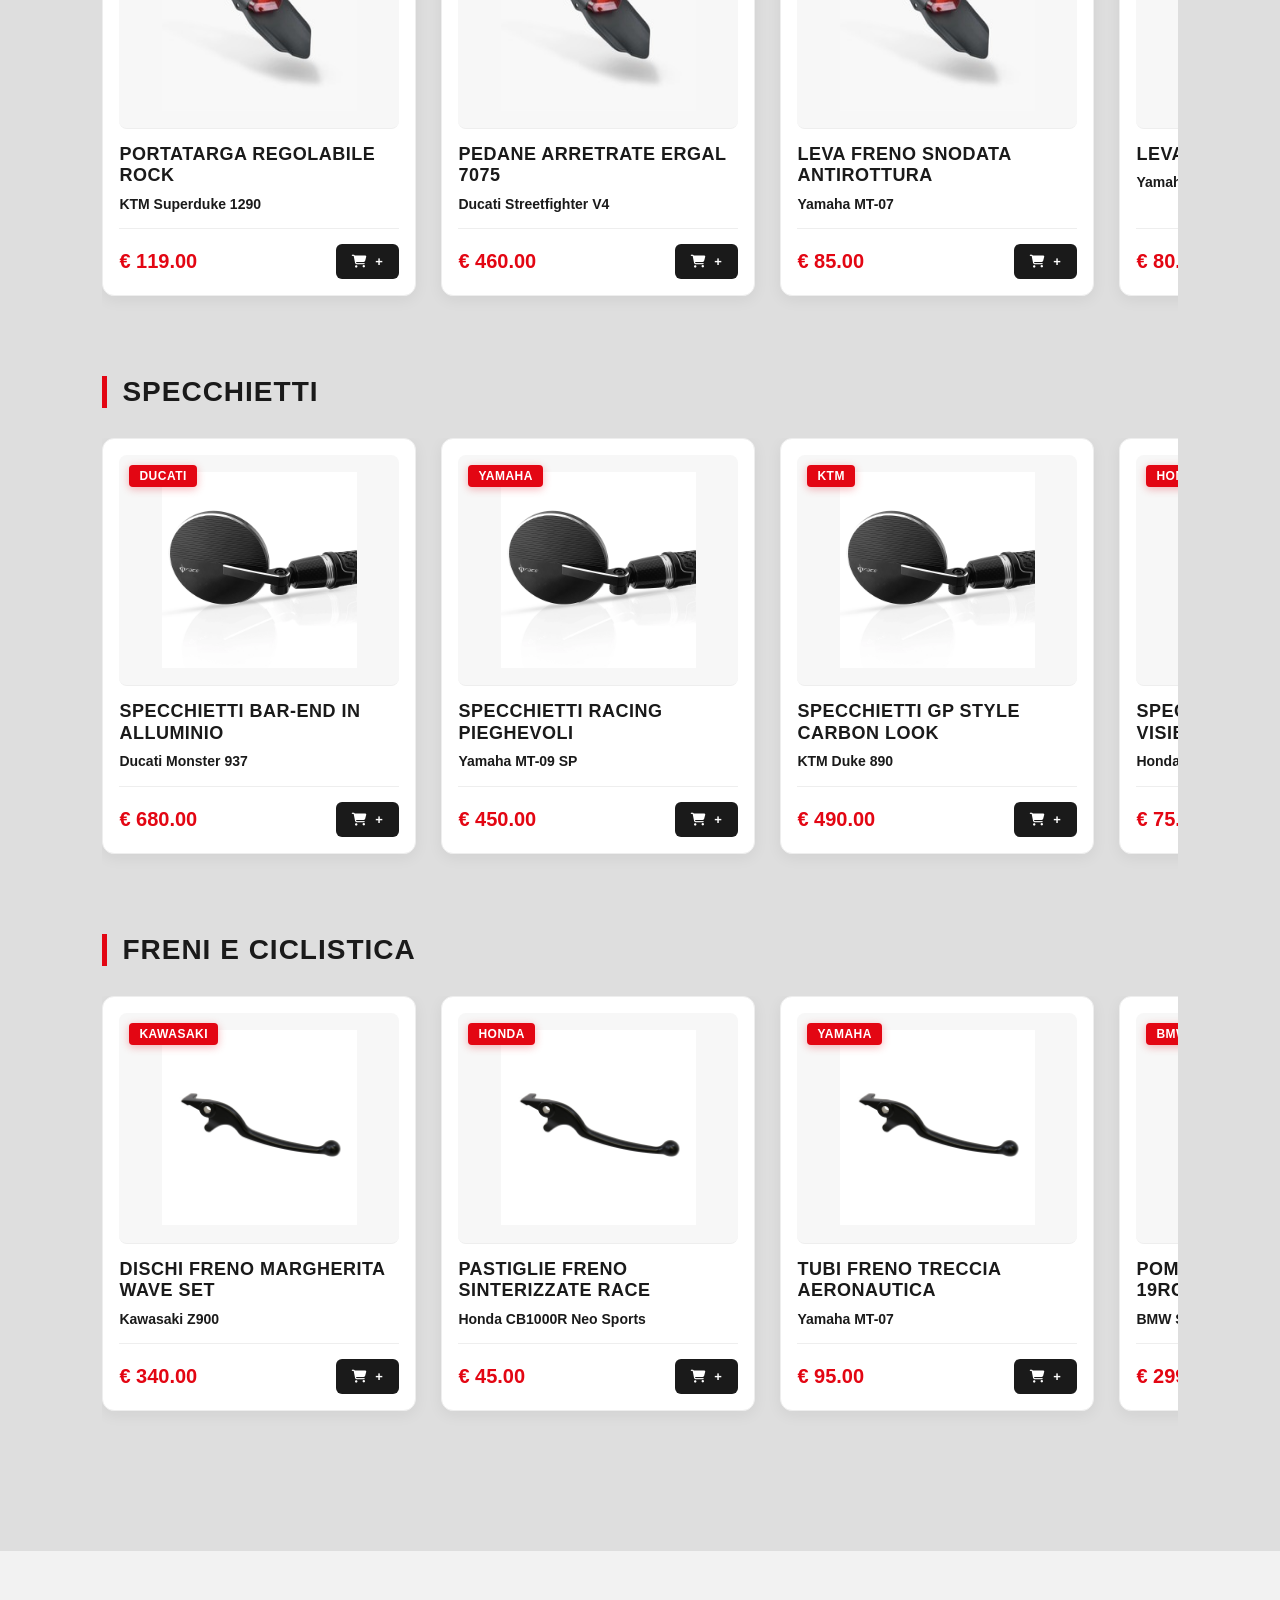
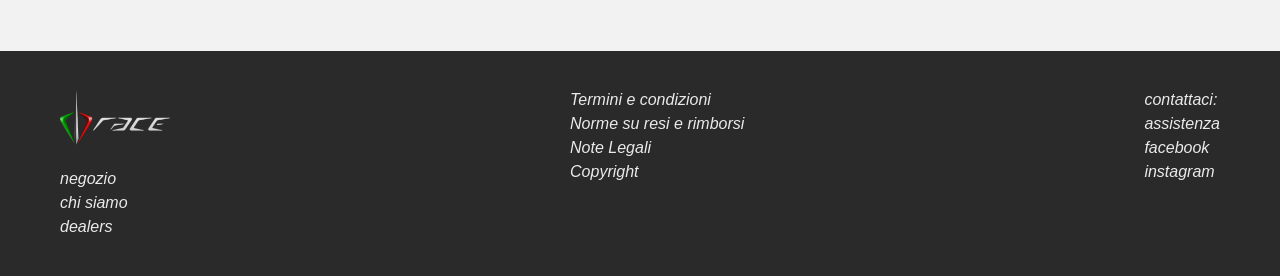
<file: shop.html>
<!DOCTYPE html>
<html lang="it">

<head>
    <meta charset="UTF-8">
    <meta name="viewport" content="width=device-width, initial-scale=1.0">
    <title>Shop - DB Race</title>
    <link rel="stylesheet" href="style.css">
    <link rel="stylesheet" href="https://cdnjs.cloudflare.com/ajax/libs/font-awesome/6.5.1/css/all.min.css">

    <style>
        /* --- STILI SPECIFICI PER LA PAGINA SHOP --- */

        .filter-section {
            background: #2A2A2A;
            padding: 25px 8%;
            border-bottom: 4px solid #E30613;
        }

        .filter-container {
            max-width: 1600px;
            margin: 0 auto;
            display: flex;
            justify-content: space-between;
            align-items: center;
            gap: 20px;
            flex-wrap: wrap;
        }

        .filter-group {
            display: flex;
            align-items: center;
            gap: 15px;
            flex-wrap: wrap;
        }

        .filter-label {
            font-family: 'Barlow Condensed', sans-serif;
            font-weight: 700;
            font-size: 14px;
            text-transform: uppercase;
            letter-spacing: 1px;
            color: #BBBBBB;
        }

        .filter-select {
            background: #1F1F1F;
            border: 1px solid #444444;
            color: #FFFFFF;
            padding: 12px 20px;
            font-family: 'Barlow Condensed', sans-serif;
            font-size: 15px;
            font-weight: 600;
            text-transform: uppercase;
            border-radius: 6px;
            outline: none;
            transition: border-color 0.3s ease;
            min-width: 150px;
        }

        .filter-select:focus {
            border-color: #E30613;
        }

        .shop-content {
            background-color: #DEDEDE;
            padding: 60px 8%;
            min-height: 400px;
        }

        .shop-container {
            max-width: 1600px;
            margin: 0 auto;
        }

        .category-row {
            margin-bottom: 60px;
            display: block;
        }

        .category-header {
            border-left: 5px solid #E30613;
            padding-left: 15px;
            margin-bottom: 30px;
        }

        .category-title {
            font-family: 'Barlow Condensed', sans-serif;
            font-size: 28px;
            font-weight: 800;
            color: #1A1A1A;
            text-transform: uppercase;
            letter-spacing: 1px;
            margin: 0;
        }

        /* --- SCORRIMENTO ORIZZONTALE --- */
        .products-grid {
            display: flex;
            flex-wrap: nowrap;
            overflow-x: auto;
            gap: 25px;
            padding-bottom: 20px;
            scroll-snap-type: x mandatory;
            -webkit-overflow-scrolling: touch;
        }

        /* Barra di scorrimento personalizzata */
        .products-grid::-webkit-scrollbar {
            height: 8px;
        }

        .products-grid::-webkit-scrollbar-track {
            background: #CCCCCC;
            border-radius: 4px;
        }

        .products-grid::-webkit-scrollbar-thumb {
            background: #E30613;
            border-radius: 4px;
        }

        .products-grid::-webkit-scrollbar-thumb:hover {
            background: #B3050F;
        }

        @media (max-width: 750px) {
            .filter-container {
                flex-direction: column;
                align-items: stretch;
            }

            .filter-group {
                flex-direction: column;
                align-items: stretch;
            }
        }

        /* Card Prodotto */
        .product-card {
            flex: 0 0 280px;
            scroll-snap-align: start;
            background-color: #FFFFFF;
            border-radius: 12px;
            padding: 16px;
            display: flex;
            flex-direction: column;
            box-shadow: 0 4px 15px rgba(0, 0, 0, 0.06);
            transition: transform 0.3s cubic-bezier(0.25, 0.46, 0.45, 0.94), box-shadow 0.3s ease;
            position: relative;
            border: 1px solid #EEEEEE;
        }

        .product-card:hover {
            transform: translateY(-6px);
            box-shadow: 0 12px 24px rgba(0, 0, 0, 0.12);
        }

        .product-link-wrapper {
            text-decoration: none;
            color: inherit;
            flex-grow: 1;
            display: flex;
            flex-direction: column;
        }

        .product-img-box {
            height: 230px;
            background-color: #F7F7F7;
            border-radius: 8px;
            display: flex;
            align-items: center;
            justify-content: center;
            margin-bottom: 15px;
            overflow: hidden;
            border-bottom: 1px solid #EEEEEE;
            position: relative;
        }

        .product-img-box img {
            max-width: 85%;
            max-height: 85%;
            object-fit: contain;
            transition: transform 0.3s ease;
        }

        .product-card:hover .product-img-box img {
            transform: scale(1.04);
        }

        .product-badge {
            position: absolute;
            top: 10px;
            left: 10px;
            background: #E30613;
            color: #FFFFFF;
            font-family: 'Barlow Condensed', sans-serif;
            font-size: 12px;
            font-weight: 700;
            padding: 4px 10px;
            text-transform: uppercase;
            border-radius: 4px;
            letter-spacing: 0.5px;
            box-shadow: 0 2px 8px rgba(227, 6, 19, 0.3);
            z-index: 2;
        }

        .product-details {
            display: flex;
            flex-direction: column;
            font-family: 'Barlow Condensed', sans-serif;
        }

        .product-details h3 {
            font-size: 18px;
            text-transform: uppercase;
            font-weight: 700;
            color: #1A1A1A;
            margin: 0 0 8px 0;
            letter-spacing: 0.5px;
            line-height: 1.2;
        }

        .product-compat {
            font-size: 14px;
            color: #555555;
            margin-bottom: 15px;
            line-height: 1.3;
        }

        .product-compat strong {
            color: #1A1A1A;
        }

        .product-action-row {
            margin-top: auto;
            display: flex;
            align-items: center;
            justify-content: space-between;
            padding-top: 15px;
            border-top: 1px solid #EEEEEE;
        }

        .product-price {
            font-size: 20px;
            font-weight: 800;
            color: #E30613;
        }

        .add-to-cart-btn {
            background: #1A1A1A;
            color: #FFFFFF;
            border: none;
            padding: 10px 16px;
            border-radius: 6px;
            cursor: pointer;
            font-family: 'Barlow Condensed', sans-serif;
            font-size: 13px;
            font-weight: 700;
            text-transform: uppercase;
            letter-spacing: 0.5px;
            transition: background 0.2s ease, transform 0.1s ease;
            display: flex;
            align-items: center;
            gap: 8px;
        }

        .add-to-cart-btn:hover {
            background: #E30613;
        }

        .add-to-cart-btn:active {
            transform: scale(0.95);
        }

        .no-results {
            text-align: center;
            font-family: 'Barlow Condensed', sans-serif;
            font-size: 20px;
            color: #555555;
            padding: 40px 0;
            display: none;
            font-weight: 600;
            text-transform: uppercase;
        }

        .product-badge {
            position: absolute;
            top: 10px;
            left: 10px;
            background: #E30613;
            color: #FFFFFF;
            font-family: 'Barlow Condensed', sans-serif;
            font-size: 12px;
            font-weight: 700;
            padding: 4px 10px;
            text-transform: uppercase;
            border-radius: 4px;
            letter-spacing: 0.5px;
            z-index: 2;
        }

        .product-img-box {
            height: 230px;
            background-color: #F7F7F7;
            border-radius: 8px;
            display: flex;
            align-items: center;
            justify-content: center;
            margin-bottom: 15px;
            overflow: hidden;
            border-bottom: 1px solid #EEEEEE;
            position: relative;
        }

        .product-img-box img {
            max-width: 85%;
            max-height: 85%;
            object-fit: contain;
            transition: transform 0.3s ease;
        }

        .product-card:hover .product-img-box img {
            transform: scale(1.04);
        }

        .product-details {
            display: flex;
            flex-direction: column;
            font-family: 'Barlow Condensed', sans-serif;
        }

        .product-details h3 {
            font-size: 18px;
            text-transform: uppercase;
            font-weight: 700;
            color: #1A1A1A;
            margin-bottom: 8px;
            letter-spacing: 0.5px;
        }

        .product-compat {
            font-size: 14px;
            color: #555555;
            margin-bottom: 15px;
            line-height: 1.3;
        }

        .product-action-row {
            margin-top: auto;
            display: flex;
            align-items: center;
            justify-content: space-between;
            padding-top: 15px;
            border-top: 1px solid #EEEEEE;
        }

        .product-price {
            font-size: 20px;
            font-weight: 800;
            color: #E30613;
        }
    </style>
</head>

<script src="./fetchTranslation.js" defer></script>

<body>

    <header>
        <a href="index.html"><img src="immagini/dbracelogo.png" alt="DB Race"></a>
        <!-- NAV -->
        <nav>
            <a href="shop.html" id="navShop">SHOP</a>
            <a href="whoweare.html" id="navWhoWeAre">CHI SIAMO</a>
            <a href="dealersPage.html" id="navDealers">DEALERS</a>
        </nav>

        <div class="header-icons">
            <img id="languageFlag" src="immagini/bandiera-inglese.png" alt="EN">
            <a href="cart.html" class="cart-link">
                <i class="fa-solid fa-cart-shopping"></i>
                <span class="cart-count" id="cart-count">0</span>
            </a>
        </div>
    </header>

    <section class="filter-section" id="shop-start">
        <div class="filter-container">

            <div class="filter-group">
                <span class="filter-label" id="shopFilterMotoLabel">
                    <i class="fa-solid fa-motorcycle"></i>
                    Trova per Moto:
                </span>

                <select id="tag-marca" class="filter-select">
                    <option value="all" id="optAllBrands">Tutte le Marche</option>
                </select>

                <select id="tag-modello" class="filter-select">
                    <option value="all" id="optAllModels">Tutti i Modelli</option>
                </select>

                <select id="tag-versione" class="filter-select">
                    <option value="all" id="optAllVersions">Tutte le Versioni</option>
                </select>
            </div>

            <div class="filter-group">
                <span class="filter-label" id="shopSortLabel">Ordina per:</span>
                <select id="price-sort" class="filter-select">
                    <option value="default" id="sortDefault">Rilevanza</option>
                    <option value="low-high" id="sortLowHigh">Prezzo: Crescente</option>
                    <option value="high-low" id="sortHighLow">Prezzo: Decrescente</option>
                </select>
            </div>

        </div>
    </section>

    <section class="shop-content">
        <div class="shop-container" id="products-container">
            <div id="no-products-msg" class="no-results">
                Nessun articolo corrisponde ai tag selezionati.
            </div>
        </div>
    </section>

    <section class="white-space"></section>

    <footer>
        <div class="footer-col">
            <a href="index.html"><img src="immagini/dbracelogo.png" alt="DB Race Logo"></a>
            <a href="shop.html" id="footerShop">shop</a>
            <a href="whoweare.html" id="footerWhoWeAre">chi siamo</a>
            <a href="dealersPage.html" id="footerDealers">dealers</a>
        </div>

        <div class="footer-col">
            <a href="#" id="footerTerms">Termini e condizioni</a>
            <a href="#" id="footerRefunds">Norme su resi e rimborsi</a>
            <a href="#" id="footerLegal">Note Legali</a>
            <a href="#" id="footerCopyright"> Copyright</a>
        </div>

        <div class="footer-col">
            <span class="footer-title" id="footerContactTitle">
                contattaci:
            </span>
            <a href="#" id="footerSupport">assistenza</a>
            <a href="#" id="footerFacebook">facebook</a>
            <a href="#" id="footerInstagram">instagram</a>
        </div>
    </footer>

    <script>
        const fallbackData = [
            { "numero": 1, "categoria": "Specchietti", "nome": "Specchietto Stealth Carbon", "marca": "KTM", "modello": "Duke", "versione": "890", "prezzo": 189.00, "immagine": "immagini/shop/specchietto.png", "descrizione": "Specchietto aerodinamico in carbonio." },
            { "numero": 2, "categoria": "Specchietti", "nome": "Specchietto Viper End Bar", "marca": "Ducati", "modello": "Monster", "versione": "937", "prezzo": 145.00, "immagine": "immagini/shop/specchietto.png", "descrizione": "Alluminio CNC da manubrio." },
            { "numero": 3, "categoria": "Ammortizzatori", "nome": "Monoammortizzatore Gas", "marca": "BMW", "modello": "S1000RR", "versione": "2023", "prezzo": 890.00, "immagine": "immagini/shop/senzanonfreni.jpg", "descrizione": "Regolabile ad alte prestazioni." }
        ];

        let prodottiTutti = [];
        const CART_KEY = 'dbrace-cart';

        function updateCartBadge() {
            const cart = JSON.parse(localStorage.getItem(CART_KEY) || '[]');
            const count = cart.reduce((sum, item) => sum + (item.quantita || 1), 0);
            const badge = document.getElementById('cart-count');
            if (badge) {
                badge.textContent = count;
                badge.style.display = count > 0 ? 'flex' : 'none';
            }
        }

        function addToCart(prodotto) {
            const cart = JSON.parse(localStorage.getItem(CART_KEY) || '[]');
            const existing = cart.find(item => item.numero === prodotto.numero);

            if (existing) {
                existing.quantita += 1;
            } else {
                cart.push({
                    numero: prodotto.numero,
                    quantita: 1
                });
            }

            localStorage.setItem(CART_KEY, JSON.stringify(cart));
            updateCartBadge();
            const lang = localStorage.getItem("language") || "it";
            alert(lang === "en" ? "Product added to cart!" : "Prodotto aggiunto al carrello!");
        }

        window.addToCart = addToCart;

        // ==========================
        // POPOLAMENTO FILTRI DINAMICI
        // ==========================

        function popolaFiltri(prodotti) {
            const selMarca = document.getElementById('tag-marca');

            selMarca.innerHTML = `
  <option value="all" id="optAllBrands">Tutte le Marche</option>
`;

            const marche = [...new Set(
                prodotti
                    .filter(p => p.marca && p.marca !== '-')
                    .map(p => p.marca)
            )];

            marche.sort().forEach(marca => {
                selMarca.innerHTML += `<option value="${marca}">${marca}</option>`;
            });

            aggiornaModelli();
        }

        function aggiornaModelli() {
            const marca = document.getElementById('tag-marca').value;
            const selModello = document.getElementById('tag-modello');

            selModello.innerHTML = '<option value="all" id="optAllModels">Tutti i Modelli</option>';

            const modelli = [...new Set(
                prodottiTutti
                    .filter(p => marca === 'all' || p.marca === marca)
                    .map(p => p.modello)
                    .filter(Boolean)
            )];

            modelli.sort().forEach(modello => {
                selModello.innerHTML += `<option value="${modello}">${modello}</option>`;
            });

            aggiornaVersioni();
        }

        function aggiornaVersioni() {
            const marca = document.getElementById('tag-marca').value;
            const modello = document.getElementById('tag-modello').value;
            const selVersione = document.getElementById('tag-versione');

            selVersione.innerHTML = `
  <option value="all" id="optAllVersions">Tutte le Versioni</option>
`;

            const versioni = [...new Set(
                prodottiTutti
                    .filter(p =>
                        (marca === 'all' || p.marca === marca) &&
                        (modello === 'all' || p.modello === modello)
                    )
                    .map(p => p.versione)
            )];

            versioni.sort().forEach(versione => {
                if (versione && versione !== '-') {
                    selVersione.innerHTML += `<option value="${versione}">${versione}</option>`;
                }
            });
        }

        // ==========================
        // RENDER SHOP
        // ==========================

        function renderShop(prodotti) {
            const container = document.getElementById('products-container');

            const righeEsistenti = container.querySelectorAll('.category-row');
            righeEsistenti.forEach(r => r.remove());

            if (prodotti.length === 0) {
                document.getElementById('no-products-msg').style.display = 'block';
                return;
            }

            document.getElementById('no-products-msg').style.display = 'none';

            const categorieMap = {};

            prodotti.forEach(p => {
                if (!categorieMap[p.categoria]) {
                    categorieMap[p.categoria] = [];
                }

                categorieMap[p.categoria].push(p);
            });

            for (const categoria in categorieMap) {

                const catRow = document.createElement('div');
                catRow.className = 'category-row';

                catRow.innerHTML = `
                <div class="category-header">
                    <h2 class="category-title">${categoria}</h2>
                </div>
            `;

                const grid = document.createElement('div');
                grid.className = 'products-grid';

                categorieMap[categoria].forEach(p => {

                    const card = document.createElement('div');
                    card.className = 'product-card';

                    card.innerHTML = `
    <a href="prodotto.html?id=${p.numero}&source=shop" class="product-link-wrapper">

        <div class="product-img-box">
            <span class="product-badge">${p.marca}</span>

            <img
                src="${p.immagine}"
                alt="${p.nome}"
                onerror="this.src='https://via.placeholder.com/280x230?text=Immagine+DB+Race'"
            >
        </div>

        <div class="product-details">
            <h3>${p.nome}</h3>

            <div class="product-compat">
                <strong>
                    ${p.marca}
                    ${p.modello}
                    ${p.versione !== '-' ? p.versione : ''}
                </strong>
            </div>
        </div>
    </a>

    <div class="product-action-row">
        <div class="product-price">
            € ${p.prezzo.toFixed(2)}
        </div>

        <button class="add-to-cart-btn">
            <i class="fa-solid fa-cart-shopping"></i> +
        </button>
    </div>
`;

                    const addBtn = card.querySelector('.add-to-cart-btn');
                    addBtn.addEventListener('click', (event) => {
                        event.preventDefault();
                        addToCart(p);
                    });

                    grid.appendChild(card);
                });

                catRow.appendChild(grid);
                container.appendChild(catRow);
            }
        }

        // ==========================
        // FILTRI
        // ==========================

        function applicaFiltri() {

            const marca = document.getElementById('tag-marca').value;
            const modello = document.getElementById('tag-modello').value;
            const versione = document.getElementById('tag-versione').value;
            const ordinamento = document.getElementById('price-sort').value;

            let prodottiFiltrati = prodottiTutti.filter(p => {

                const matchMarca =
                    marca === 'all' || p.marca === marca;

                const matchModello =
                    modello === 'all' || p.modello === modello;

                const matchVersione =
                    versione === 'all' || p.versione === versione;

                return matchMarca && matchModello && matchVersione;
            });

            if (ordinamento === 'low-high') {
                prodottiFiltrati.sort((a, b) => a.prezzo - b.prezzo);
            }

            if (ordinamento === 'high-low') {
                prodottiFiltrati.sort((a, b) => b.prezzo - a.prezzo);
            }

            renderShop(prodottiFiltrati);
        }

        // ==========================
        // EVENTI
        // ==========================

        document.getElementById('tag-marca').addEventListener('change', () => {
            aggiornaModelli();
            applicaFiltri();
        });

        document.getElementById('tag-modello').addEventListener('change', () => {
            aggiornaVersioni();
            applicaFiltri();
        });

        document.getElementById('tag-versione').addEventListener('change', applicaFiltri);

        document.getElementById('price-sort').addEventListener('change', applicaFiltri);

        // ==========================
        // CARICAMENTO JSON
        // ==========================

        window.addEventListener('DOMContentLoaded', () => {
            updateCartBadge();

            let currentLang = localStorage.getItem("language") || "it";
            fetch(`prodotti-${currentLang}.json`)
                .then(response => {

                    if (!response.ok) {
                        throw new Error("File JSON non trovato");
                    }

                    return response.json();
                })
                .then(data => {

                    prodottiTutti = data;

                    popolaFiltri(prodottiTutti);
                    renderShop(prodottiTutti);
                })
                .catch(err => {

                    console.log(
                        "Errore JSON. Avvio fallback interno.",
                        err
                    );

                    prodottiTutti = fallbackData;

                    popolaFiltri(prodottiTutti);
                    renderShop(prodottiTutti);
                });
        });
    </script>
</body>

</html>
</file>
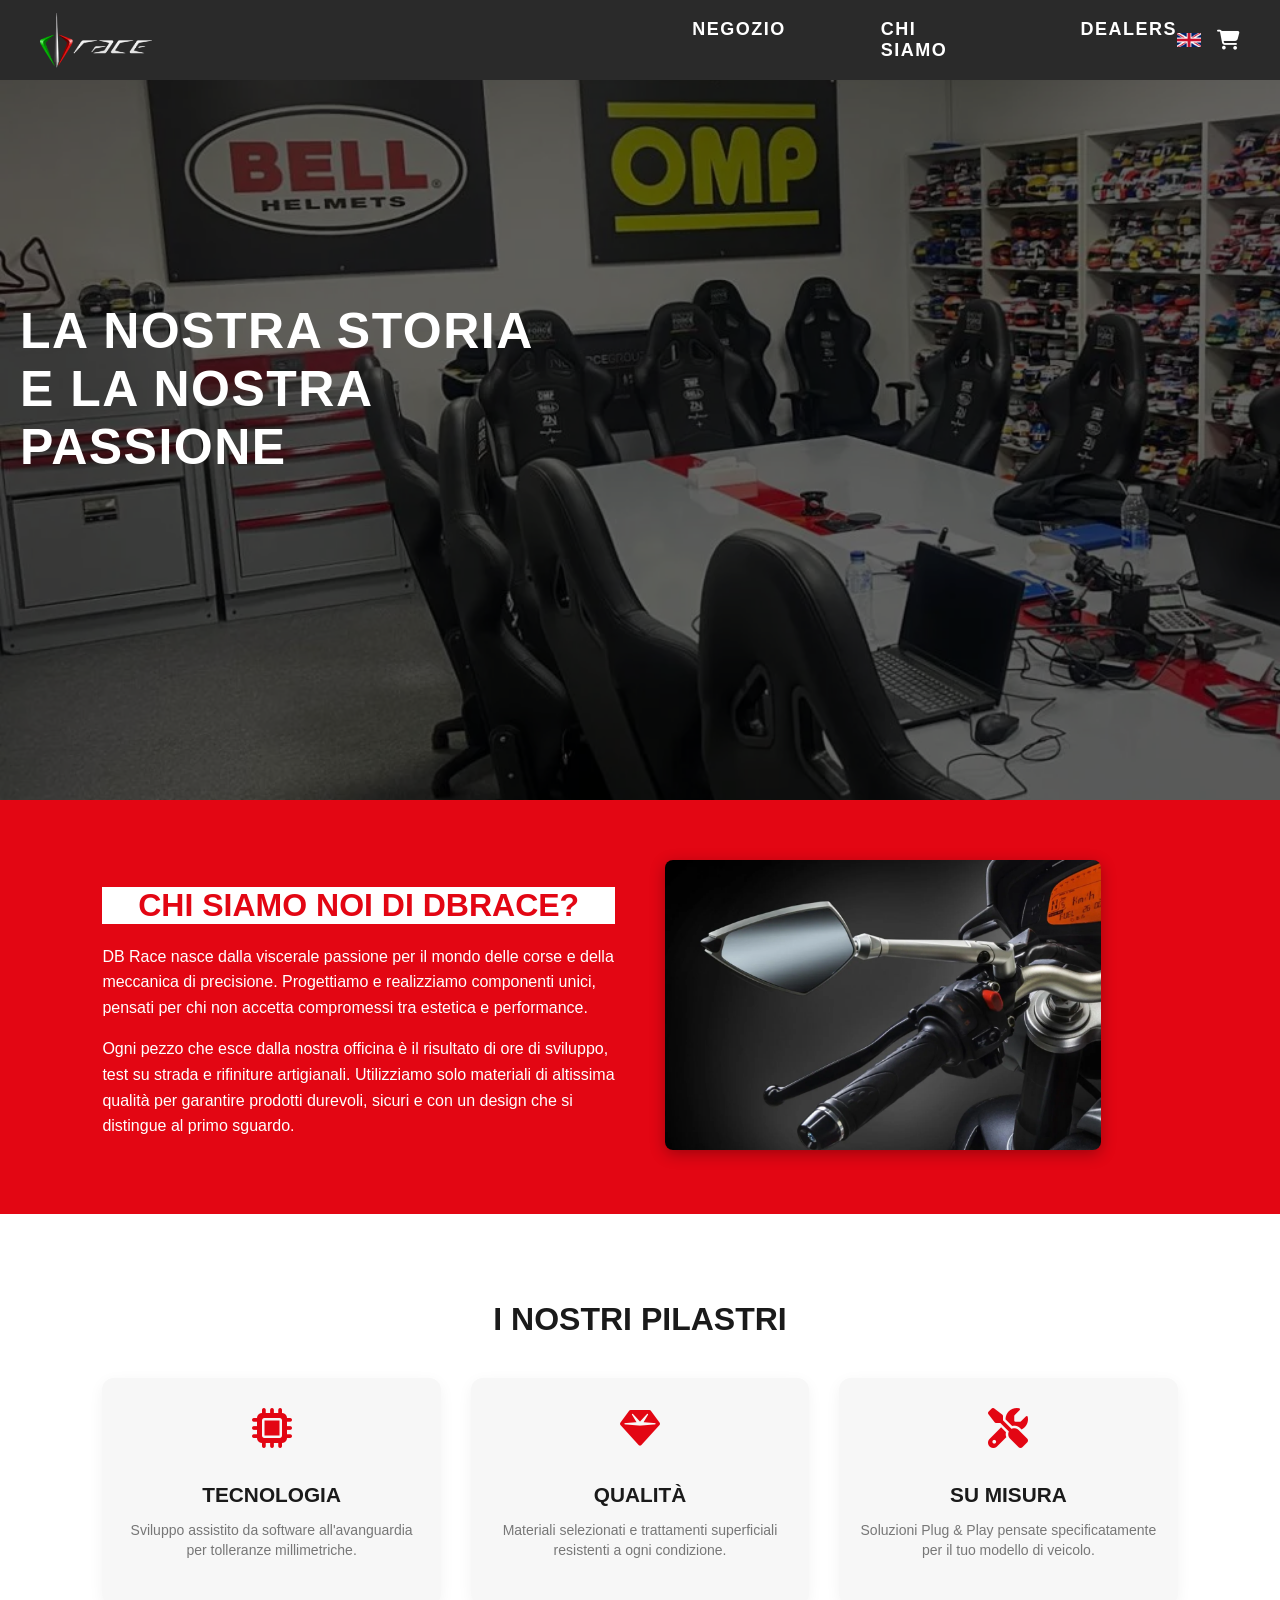
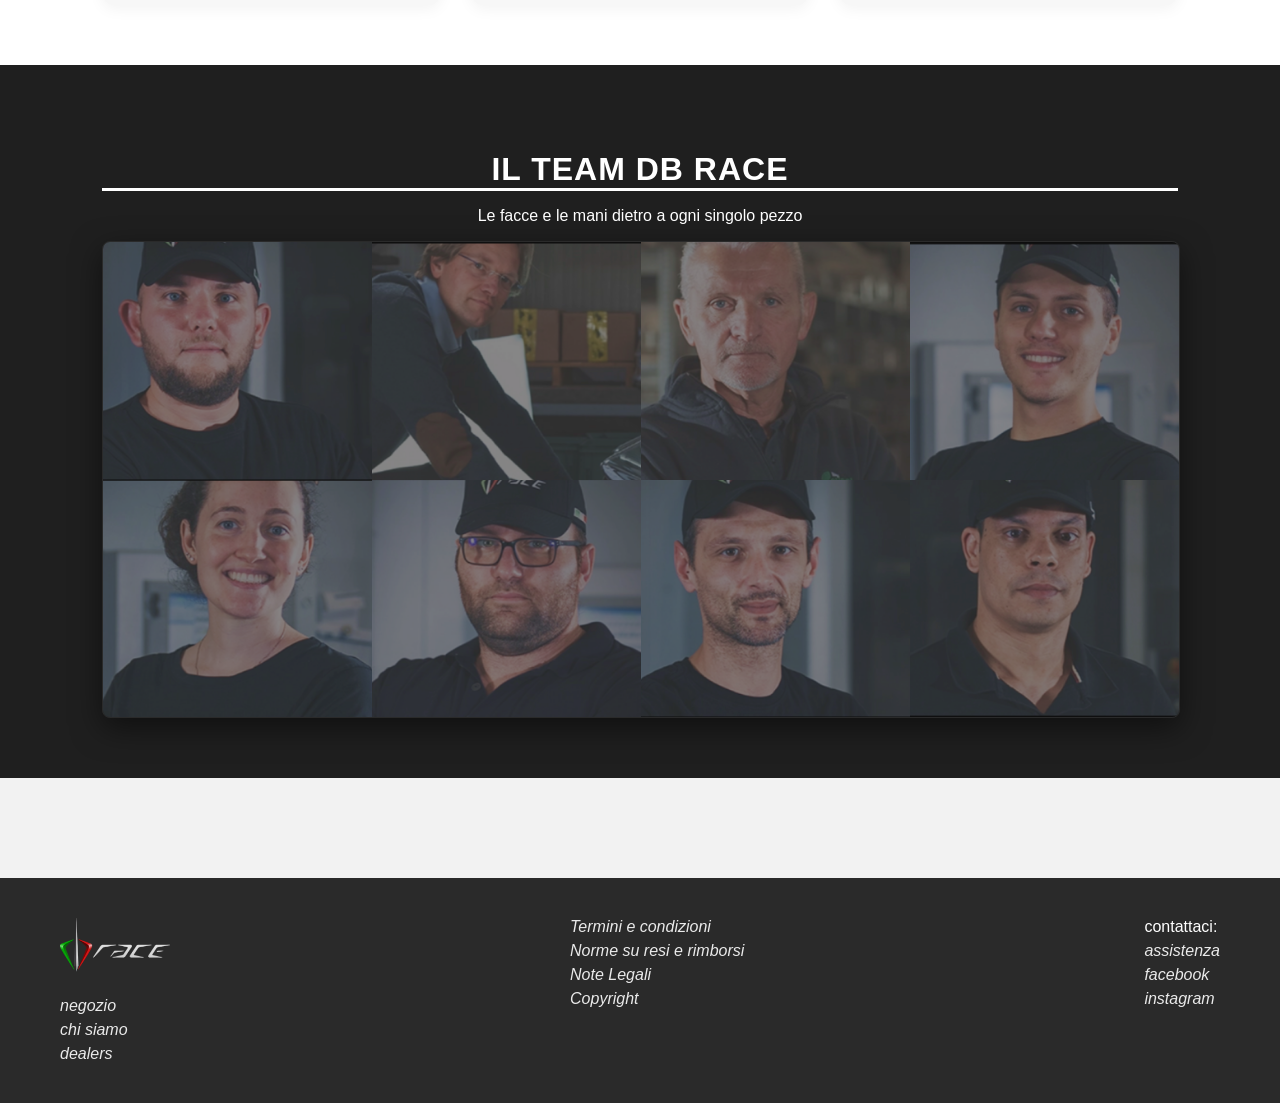
<file: whoweare.html>
<!DOCTYPE html>
<html lang="it">

<head>
    <meta charset="UTF-8">
    <meta name="viewport" content="width=device-width, initial-scale=1.0">
    <title>DB Race - Chi Siamo</title>
    <link rel="stylesheet" href="style.css">
    <link rel="stylesheet" href="https://cdnjs.cloudflare.com/ajax/libs/font-awesome/6.5.1/css/all.min.css">
    <script src="./fetchTranslation.js" defer></script>
</head>
<style>
    /* ==========================================
   SEZIONE: HERO / COPERTINA
   ========================================== */
    .hero-about {
        background-image: url("immagini/officina.webp");
    }

    .hero-about::before {
        content: "";
        position: absolute;
        inset: 0;
        background: rgba(0, 0, 0, 0.6);
    }

    .hero-overlay {
        position: relative;
        align-items: flex-start;
        text-align: left;
        color: #FFFFFF;
        top: 25%;
        left: 20px;
    }

    /* SEZIONE: ABOUT / CHI SIAMO */
    .about-container {
        display: flex;
        align-items: center;
        gap: 50px;
        padding: 60px 8%;
        font-family: 'Barlow Condensed', sans-serif;
        background: #E30613;
    }

    .about-text {
        flex: 1;
    }

    .about-text h2 {
        font-size: 2rem;
        color: #E30613;
        margin-bottom: 20px;
        text-transform: uppercase;
        background-color: #ffffff;
        text-align: center;
        font-family: 'Barlow Condensed', sans-serif;
    }

    .about-text p {
        font-size: 16px;
        line-height: 1.6;
        margin-bottom: 15px;
        color: #ffffff;
        font-family: 'Barlow Condensed', sans-serif;
    }

    .about-image {
        flex: 1;
    }

    .about-image img {
        width: 85%;
        height: auto;
        border-radius: 8px;
        object-fit: cover;
        box-shadow: 0 4px 15px rgba(0, 0, 0, 0.3);
    }

    /*SEZIONE: VALORI AZIENDALI*/
    .values-section {
        text-align: center;
        padding: 60px 8%;
        background: #FFFFFF;
        color: #1A1A1A;
    }

    .values-section h2 {
        font-size: 2rem;
        margin-bottom: 40px;
        text-transform: uppercase;
        font-weight: 600;
        font-family: 'Barlow Condensed', sans-serif;
    }

    .values-grid {
        display: flex;
        justify-content: space-between;
        gap: 30px;
    }

    .value-card {
        background: #F7F7F7;
        padding: 30px 20px;
        border-radius: 12px;
        flex: 1;
        font-family: 'Barlow Condensed', sans-serif;
        box-shadow: 0 4px 15px rgba(0, 0, 0, 0.05);
        transition: transform 0.3s cubic-bezier(0.25, 0.46, 0.45, 0.94), box-shadow 0.3s ease;
    }

    .value-card:hover {
        transform: translateY(-6px);
        box-shadow: 0 12px 24px rgba(0, 0, 0, 0.12);
    }

    .value-card i {
        font-size: 40px;
        color: #E30613;
        margin-bottom: 15px;

    }

    .value-card h3 {
        font-size: 1.3rem;
        margin-bottom: 10px;
        text-transform: uppercase;
        font-weight: 700;
        font-family: 'Barlow Condensed', sans-serif;
    }

    .value-card p {
        font-size: 14px;
        color: #777777;
        line-height: 1.4;
    }

    /* SEZIONE: TEAM / STAFF*/
    .team-section {
        text-align: center;
        padding: 60px 8%;
        background: #1F1F1F;
        color: #FFFFFF;
    }

    .team-section h2 {
        font-size: 2rem;
        text-transform: uppercase;
        letter-spacing: 1px;
        margin-bottom: 5px;
        border-bottom: solid #ffffff;
        font-family: 'Barlow Condensed', sans-serif;
    }

    .team-subtitle {
        font-size: 16px;
        color: #DDDDDD;
        margin-bottom: 40px;
        font-family: 'Barlow Condensed', sans-serif;
    }

    .team-image-container {
        width: 100%;
        max-width: 1100px;
        margin: 0 auto;
        border-radius: 8px;
        overflow: hidden;
        box-shadow: 0 10px 30px rgba(0, 0, 0, 0.5);
        border: 1px solid #2A2A2A;
    }

    .team-image-container-line {
        display: flex;
        width: 100%;
    }

    .single-member {
        position: relative;
        width: 25%;
        overflow: hidden;
    }

    .single-member img {
        width: 100%;
        display: block;
        opacity: 0.55;
        transition: transform 0.5s ease, opacity 0.5s ease;
    }

    .member-text {
        position: absolute;
        bottom: 15px;
        left: 50%;
        transform: translateX(-50%);
        color: #ffffff;
        font-family: sans-serif;
        font-weight: bold;
        text-shadow: 1px 1px 5px rgba(0, 0, 0, 0.8);
        opacity: 0;
        transition: opacity 0.5s ease;
        pointer-events: none;
    }

    .single-member:hover img {
        transform: scale(1.05);
        opacity: 1;
    }

    .single-member:hover .member-text {
        opacity: 1;
    }
</style>

<body>

    <header>
        <a href="index.html"><img src="immagini/dbracelogo.png" alt="DB Race"> </a>
        <nav>
            <a id="navShop" href="shop.html">SHOP</a>
            <a id="navWhoWeAre" href="whoweare.html">CHI SIAMO</a>
            <a id="navDealers" href="dealersPage.html">DEALERS</a>
        </nav>
        <div class="header-icons">
            <img id="languageFlag" src="immagini/bandiera-inglese.png" alt="EN">
            <a href="cart.html" class="cart-link">
                <i class="fa-solid fa-cart-shopping"></i>
                <span class="cart-count" id="cart-count">0</span>
            </a>
        </div>
    </header>

    <section class="hero hero-about">
        <div class="hero-overlay">
            <h1 id="aboutHeroTitle">LA NOSTRA STORIA<br>E LA NOSTRA PASSIONE</h1>
        </div>
    </section>

    <section class="about-container">
        <div class="about-text">
            <h2 id="aboutTitle">CHI SIAMO NOI DI DBRACE?</h2>
            <p id="aboutText1">DB Race nasce dalla viscerale passione per il mondo delle corse e della meccanica di
                precisione.
                Progettiamo e realizziamo componenti unici, pensati per chi non accetta compromessi tra estetica e
                performance.</p>
            <p id="aboutText2">Ogni pezzo che esce dalla nostra officina è il risultato di ore di sviluppo, test su
                strada e rifiniture
                artigianali. Utilizziamo solo materiali di altissima qualità per garantire prodotti durevoli, sicuri e
                con un design che si distingue al primo sguardo.</p>
        </div>
        <div class="about-image">
            <img src="immagini/about-moto.webp" alt="Officina DB Race">
        </div>
    </section>

    <section class="values-section">
        <h2 id="valuesTitle">I NOSTRI PILASTRI</h2>
        <div class="values-grid">
            <div class="value-card">
                <i class="fa-solid fa-microchip"></i>
                <h3 id="valueTechTitle">Tecnologia</h3>
                <p id="valueTechDesc">Sviluppo assistito da software all'avanguardia per tolleranze millimetriche.</p>
            </div>
            <div class="value-card">
                <i class="fa-solid fa-gem"></i>
                <h3 id="valueQualityTitle">Qualità</h3>
                <p id="valueQualityDesc">Materiali selezionati e trattamenti superficiali resistenti a ogni condizione.
                </p>
            </div>
            <div class="value-card">
                <i class="fa-solid fa-screwdriver-wrench"></i>
                <h3 id="valueCustomTitle">Su Misura</h3>
                <p id="valueCustomDesc">Soluzioni Plug & Play pensate specificatamente per il tuo modello di veicolo.
                </p>
            </div>
        </div>
    </section>

    <section class="team-section">
        <h2 id="teamTitle">IL TEAM DB RACE</h2>
        <p id="teamSubtitle">Le facce e le mani dietro a ogni singolo pezzo</p>

        <div class="team-image-container">
            <div class="team-image-container-line">

                <div class="single-member">
                    <img src="immagini/team/member1.png" alt="Team 1" class="immag">
                    <div class="member-text">Nome e Ruolo</div>
                </div>
                <div class="single-member">
                    <img src="immagini/team/member2.png" alt="Team 1" class="immag">
                    <div class="member-text">Nome e Ruolo</div>
                </div>
                <div class="single-member">
                    <img src="immagini/team/member3.png" alt="Team 1" class="immag">
                    <div class="member-text">Nome e Ruolo</div>
                </div>
                <div class="single-member">
                    <img src="immagini/team/member4.png" alt="Team 1" class="immag">
                    <div class="member-text">Nome e Ruolo</div>
                </div>

            </div>
            <div class="team-image-container-line">

                <div class="single-member">
                    <img src="immagini/team/member5.png" alt="Team 1" class="immag">
                    <div class="member-text">Nome e Ruolo</div>
                </div>
                <div class="single-member">
                    <img src="immagini/team/member6.png" alt="Team 1" class="immag">
                    <div class="member-text">Nome e Ruolo</div>
                </div>
                <div class="single-member">
                    <img src="immagini/team/member7.png" alt="Team 1" class="immag">
                    <div class="member-text">Nome e Ruolo</div>
                </div>
                <div class="single-member">
                    <img src="immagini/team/member8.png" alt="Team 1" class="immag">
                    <div class="member-text">Nome e Ruolo</div>
                </div>

            </div>

        </div>
    </section>
    <section class="white-space"></section>
    <footer>

        <div class="footer-col">
            <a href="index.html"><img src="immagini/dbracelogo.png"></a>
            <a id="footerShop" href="shop.html">shop</a>
            <a id="footerWhoWeAre" href="whoweare.html">chi siamo</a>
            <a id="footerDealers" href="dealersPage.html">dealers</a>
        </div>

        <div class="footer-col">
            <a id="footerTerms" href="#">Termini e condizioni</a>
            <a id="footerReturns" href="#">Norme su resi e rimborsi</a>
            <a id="footerLegal" href="#">Note Legali</a>
            <a id="footerCopyright" href="#">Copyright</a>
        </div>

        <div class="footer-col">
            <span id="footerContactTitle">contattaci:</span>
            <a id="footerSupport" href="#">assistenza</a>
            <a id="footerFacebook" href="#">facebook</a>
            <a id="footerInstagram" href="#">instagram</a>
        </div>

    </footer>

    <script>
        const CART_KEY = 'dbrace-cart';

        function updateCartBadge() {
            const cart = JSON.parse(localStorage.getItem(CART_KEY) || '[]');
            const count = cart.reduce((sum, item) => sum + (item.quantita || 1), 0);
            const badge = document.getElementById('cart-count');
            if (badge) {
                badge.textContent = count;
                badge.style.display = count > 0 ? 'flex' : 'none';
            }
        }

        updateCartBadge();
        window.addEventListener('load', updateCartBadge);
        window.addEventListener('pageshow', updateCartBadge);
        window.addEventListener('storage', (event) => {
            if (event.key === CART_KEY) {
                updateCartBadge();
            }
        });
    </script>

</body>

</html>
</file>
<file: style.css>
body {
    margin: 0;
    padding: 0;
    background: #1F1F1F;
    color: #FFFFFF;
    font-family: 'Barlow Condensed', sans-serif;
}

/* HEADER */

header {
    position: sticky;
    top: 0;
    z-index: 1000;
    background: #2A2A2A;
    height: 80px;
    display: flex;
    align-items: center;
    justify-content: space-between;
    padding: 0 40px;
}

/* LOGO */

header img {
    width: auto;
    height: 55px;
    display: block;
}

/* MENU */

nav {
    display: flex;
    flex-direction: row;
    padding-left: 45%;
    gap: 95px;
}

nav a {
    font-family: 'Barlow Condensed', sans-serif;
    font-weight: 700;             
    font-size: 18px;              
    letter-spacing: 1.5px;        
    text-transform: uppercase;    
    color: #FFFFFF;
    text-decoration: none;
    transition: 0.3s;
}
nav a:hover {
    color: #E30613;
}

/* ICONE */

.header-icons {
    display: flex;
    align-items: center;
    gap: 15px;
}

.header-icons img {
    width: 24px;
    height: auto;
    gap: 20px;
}

.header-icons a {
    text-decoration: none;
}

.header-icons i {
    color: #FFFFFF;
    font-size: 20px;
    cursor: pointer;
    transition: 0.3s;
}

.header-icons i:hover {
    color: #E30613;
}

.cart-link {
    position: relative;
    display: inline-flex;
    align-items: center;
    justify-content: center;
    width: 24px;
    height: 24px;
}

.cart-count {
    position: absolute;
    top: 0;
    right: 0;
    transform: translate(35%, -35%);
    background: #E30613;
    color: #FFFFFF;
    font-size: 11px;
    font-weight: 700;
    min-width: 18px;
    height: 18px;
    line-height: 1;
    border-radius: 999px;
    display: flex;
    align-items: center;
    justify-content: center;
    padding: 0 5px;
    box-sizing: border-box;
    z-index: 2;
}

/* HERO */

.hero {
    width: 100%;
    height: 80vh;
    min-height: 500px;
    background-image: url("immagini/porta-targa-ktm.png");
    background-size: cover;
    background-position: center;
    background-repeat: no-repeat;
    position: relative;
}

.hero-overlay {
    position:absolute;
    inset: 0;
    display: flex;
    flex-direction: column;
    justify-content: center;
    align-items: flex-end;
    text-align: right;
    padding-right: 8%;
    color: #FFFFFF;
}

.hero-overlay h1 {
    font-size: 50px;
    max-width: 600px;
    font-weight: 700;                         
    letter-spacing: 1.5px;
    font-family: 'Barlow Condensed', sans-serif;
}

.hero-btn {
    display: inline-block;
    padding: 15px 35px;
    background: #FFFFFF;
    color: #1F1F1F;
    text-decoration: none;
    font-weight: 600;
    border-radius: 5px;
    transition: .1ms;
}

.hero-btn:hover {
    background: #E30613;
    color: #FFFFFF;
}

/* FEATURES */

.features {
    background: #E30613;
    display: flex;
    justify-content: space-around;
    padding: 10px 10px;
}

.feature {
    text-align: center;
}

.feature i {
    font-size: 50px;
    color: #FFFFFF;
}

.feature p {
    font-size: 20px;
    line-height: 1.4;
    color: #FFFFFF;
}.features {
    background: #E30613;
    display: flex;
    justify-content: space-around;
    padding: 20px 10px;
    gap: 20px;
    flex-wrap: wrap;
}

/* CARD */
.feature {
    width: 260px;
    min-height: 150px;
    perspective: 1000px;
}

/* CONTENITORE FLIP */
.feature-inner {
    position: relative;
    width: 100%;
    min-height: 150px;
    transition: transform .6s;
    transform-style: preserve-3d;
}

/* HOVER FLIP */
.feature:hover .feature-inner {
    transform: rotateY(180deg);
}

/* FACCIA FRONTE/RETRO */
.feature-front,
.feature-back {
    position: absolute;
    width: 100%;
    height: 100%;
    min-height: 150px;
    backface-visibility: hidden;

    display: flex;
    flex-direction: column;
    justify-content: center;
    align-items: center;

    border-radius: 12px;
    color: white;
    text-align: center;
    box-sizing: border-box;
}

/* FRONTE */
.feature-front {
    background: #E30613;
}

/* RETRO */
.feature-back {
    background: #b805114d;
    transform: rotateY(180deg);
    padding: 12px 10px;
    box-sizing: border-box;
    overflow: hidden;
}

/* ICONE */
.feature-front i {
    font-size: 45px;
    margin-bottom: 10px;
}

/* TESTI */
.feature-front p,
.feature-back p {
    margin: 0;
    max-width: 100%;
}

.feature-back p {
    font-size: 14px;
    line-height: 1.25;
    overflow-wrap: anywhere;
}

/* WHITE SECTION */

.white-space {
    background: #F2F2F2;
    height: 100px;
}

/* FOOTER */

footer {
    background: #2A2A2A;
    padding: 40px 60px;
    display: flex;
    justify-content: space-between;
    font-family: sans-serif;
}

.footer-col {
    display: flex;
    flex-direction: column;
    gap: 6px;
    text-align: left;
}

.footer-col img {
    width: 110px;
    height: auto;
    margin-bottom: 15px;
}

.footer-col a,
.footer-col .footer-title {
    color: #FFFFFF;
    text-decoration: none;
    font-size: 16px;
    font-style: italic;
    opacity: 0.9;
}

.footer-col a:hover {
    color: #E30613;
    opacity: 1;
    text-decoration: underline;
}

/* RESPONSIVE */

@media (max-width:768px) {

    .hero {
        height: 60vh;
        min-height: 400px;
    }

    .hero-overlay h1 {
        font-size: 2rem;
    }

    .hero-btn {
        padding: 12px 24px;
    }
}
</file>
